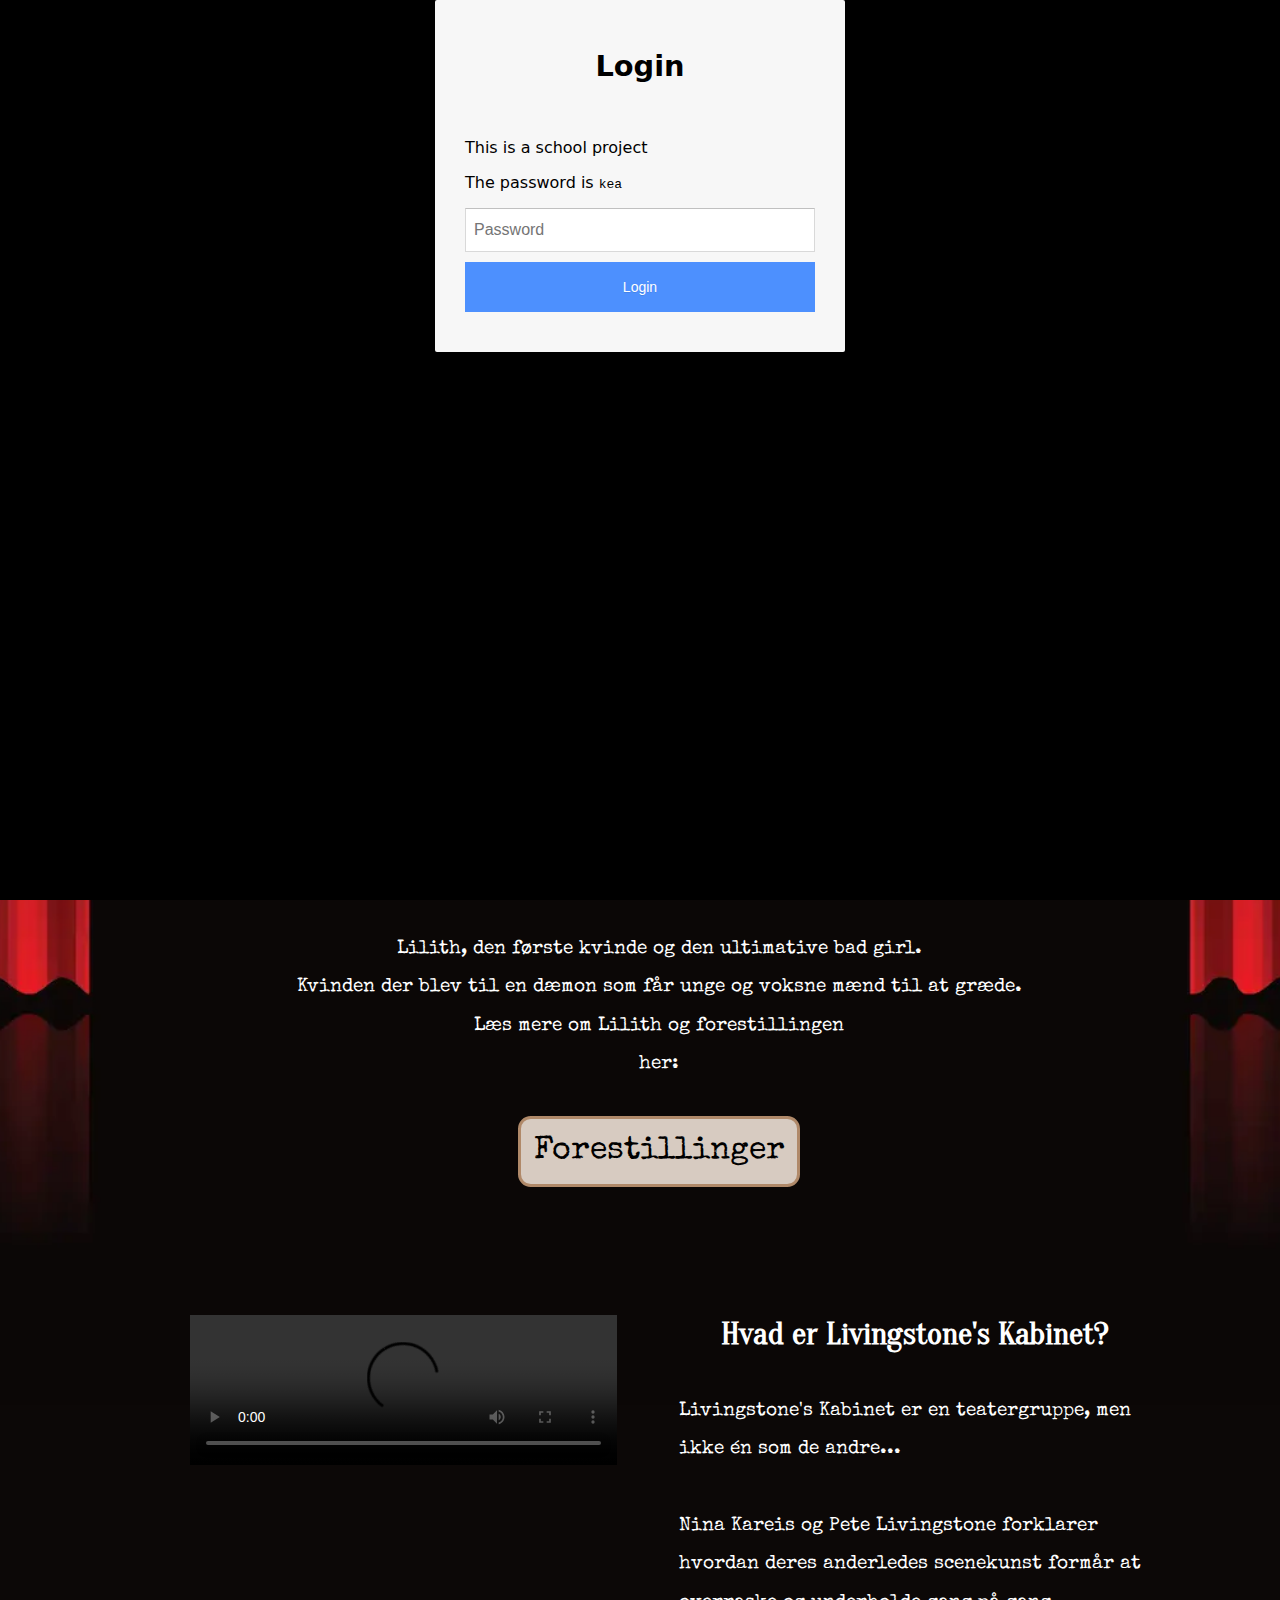
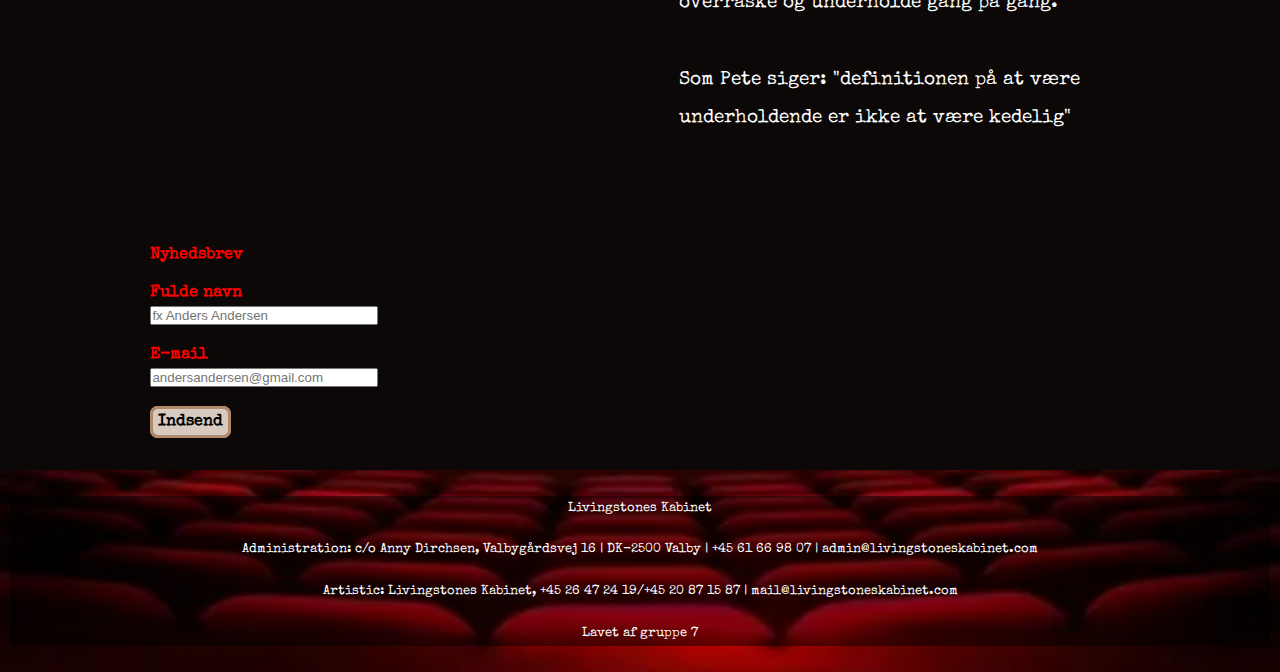
<file: index.html>
<!DOCTYPE html>
<html lang="da">
  <head>
    <link rel="stylesheet" href="generel.css" />
    <link rel="stylesheet" href="index.css" />
    <meta name="robots" content="noindex" />
    <meta charset="UTF-8" />
    <meta http-equiv="X-UA-Compatible" content="IE=edge" />
    <meta name="viewport" content="width=device-width, initial-scale=1.0" />

    <link rel="preconnect" href="https://fonts.googleapis.com" />
    <link rel="preconnect" href="https://fonts.gstatic.com" crossorigin />
    <link href="https://fonts.googleapis.com/css2?family=Special+Elite&family=Staatliches&display=swap" rel="stylesheet" />
    <link rel="preconnect" href="https://fonts.googleapis.com" />
    <link rel="preconnect" href="https://fonts.gstatic.com" crossorigin />
    <link href="https://fonts.googleapis.com/css2?family=Oranienbaum&display=swap" rel="stylesheet" />

    <title>Forside</title>
  </head>

  <body>
    <header>
      <div class="logo">
        <a class="logoimg" href="index.html"><img src="billeder/livingstones_logo.png" class="logoimg" alt="logo" /></a>
        <a class="uk" href="#"><img src="billeder/uk.webp" alt="uk" /></a>
        <a class="fb" href="#"><img src="billeder/fb.webp" alt="fb" /></a>
      </div>

      <nav>
        <ul>
          <li><a href="forestillinger.html">Forestillinger</a></li>
          <li><a href="kalender.html">Kalender</a></li>
          <li><a href="om_os.html">Om os</a></li>
          <li><a href="arkiv.html">Arkiv</a></li>
        </ul>
      </nav>
      <div class="line"></div>
    </header>
    <main>
      <h1>Aktuelt</h1>
      <div>
        <img class="lilithforside" src="billeder/lilith.webp" alt="lilith plakat" />
        <p class="teasertext">
          Lilith, den første kvinde og den ultimative bad girl. <br />
          Kvinden der blev til en dæmon som får unge og voksne mænd til at græde. <br />
          Læs mere om Lilith og forestillingen <br />
          her:
        </p>
        <a class="indexknap" href="forestillinger.html">Forestillinger</a>
      </div>
      <div class="gridforside">
        <div class="gridbillede">
          <video controls class="gridbillede" src="https://astamalmgren.dk/kea/05_indhold/02_redesign/Livingstone_full.mp4"></video>
        </div>
        <div class="gridtext">
          <h2>Hvad er Livingstone's Kabinet?</h2>
          <p>
            Livingstone's Kabinet er en teatergruppe, men ikke én som de andre... <br />
            <br />
            Nina Kareis og Pete Livingstone forklarer hvordan deres anderledes scenekunst formår at overraske og underholde gang på gang. <br />

            <br />
            Som Pete siger: "definitionen på at være underholdende er ikke at være kedelig"
          </p>
        </div>
      </div>
      <form class="formgrid">
        <!-- Formular-indhold -->
        <div class="formplace">
          <div class="form-felt">
            <label>Nyhedsbrev</label>
            <label
              >Fulde navn
              <input placeholder="fx Anders Andersen " name="fnavn" type="text" />
            </label>
          </div>

          <div class="form-felt">
            <label
              >E-mail
              <input placeholder="andersandersen@gmail.com" name="email" type="email" />
            </label>

            <a class="knap2" href="#">Indsend</a>
          </div>
        </div>
      </form>
    </main>
    <footer id="footer">
      <div class="kasse">
        <p>Livingstones Kabinet</p>
        <p>Administration: c/o Anny Dirchsen, Valbygårdsvej 16 | DK-2500 Valby | +45 61 66 98 07 | admin@livingstoneskabinet.com</p>
        <p>Artistic: Livingstones Kabinet, +45 26 47 24 19/+45 20 87 15 87 | mail@livingstoneskabinet.com</p>
        <p>Lavet af gruppe 7</p>
      </div>
    </footer>
    <script src="login.js"></script>
    <script src="menu.js"></script>
  </body>
</html>
</file>
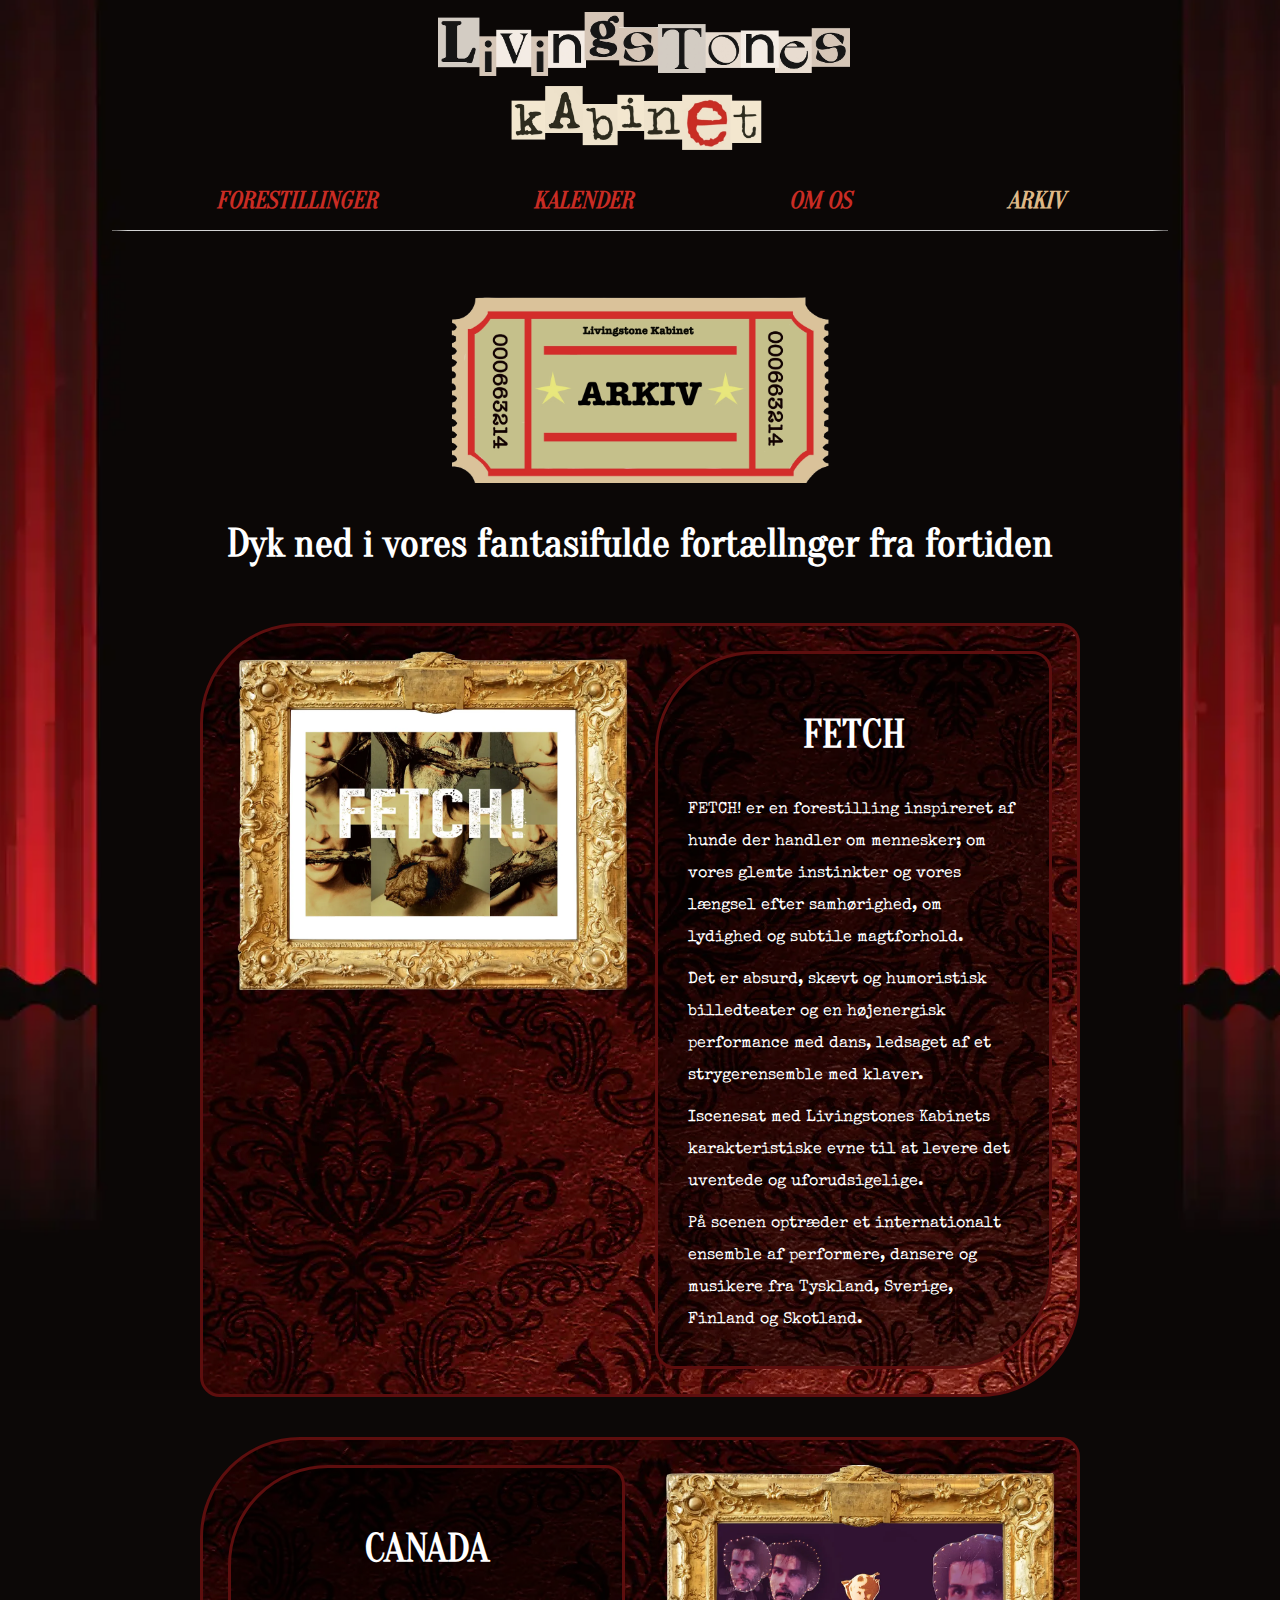
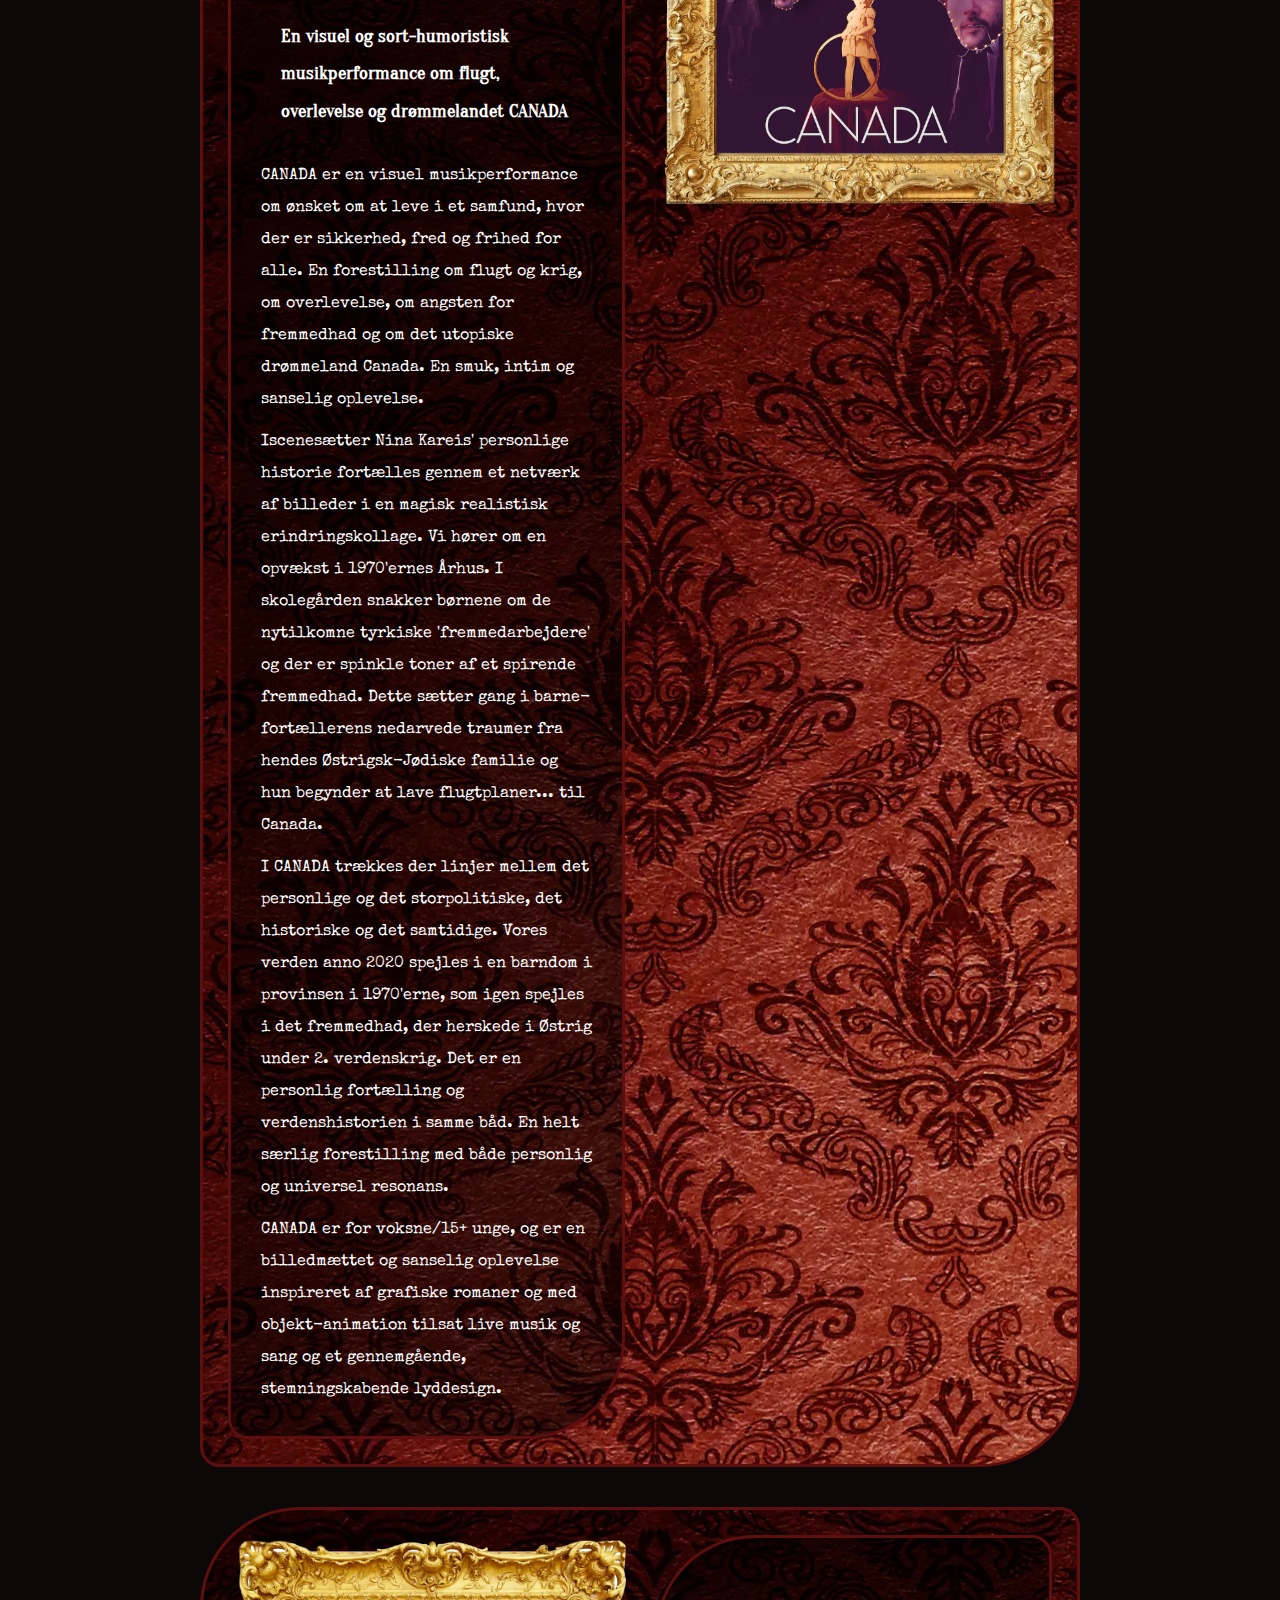
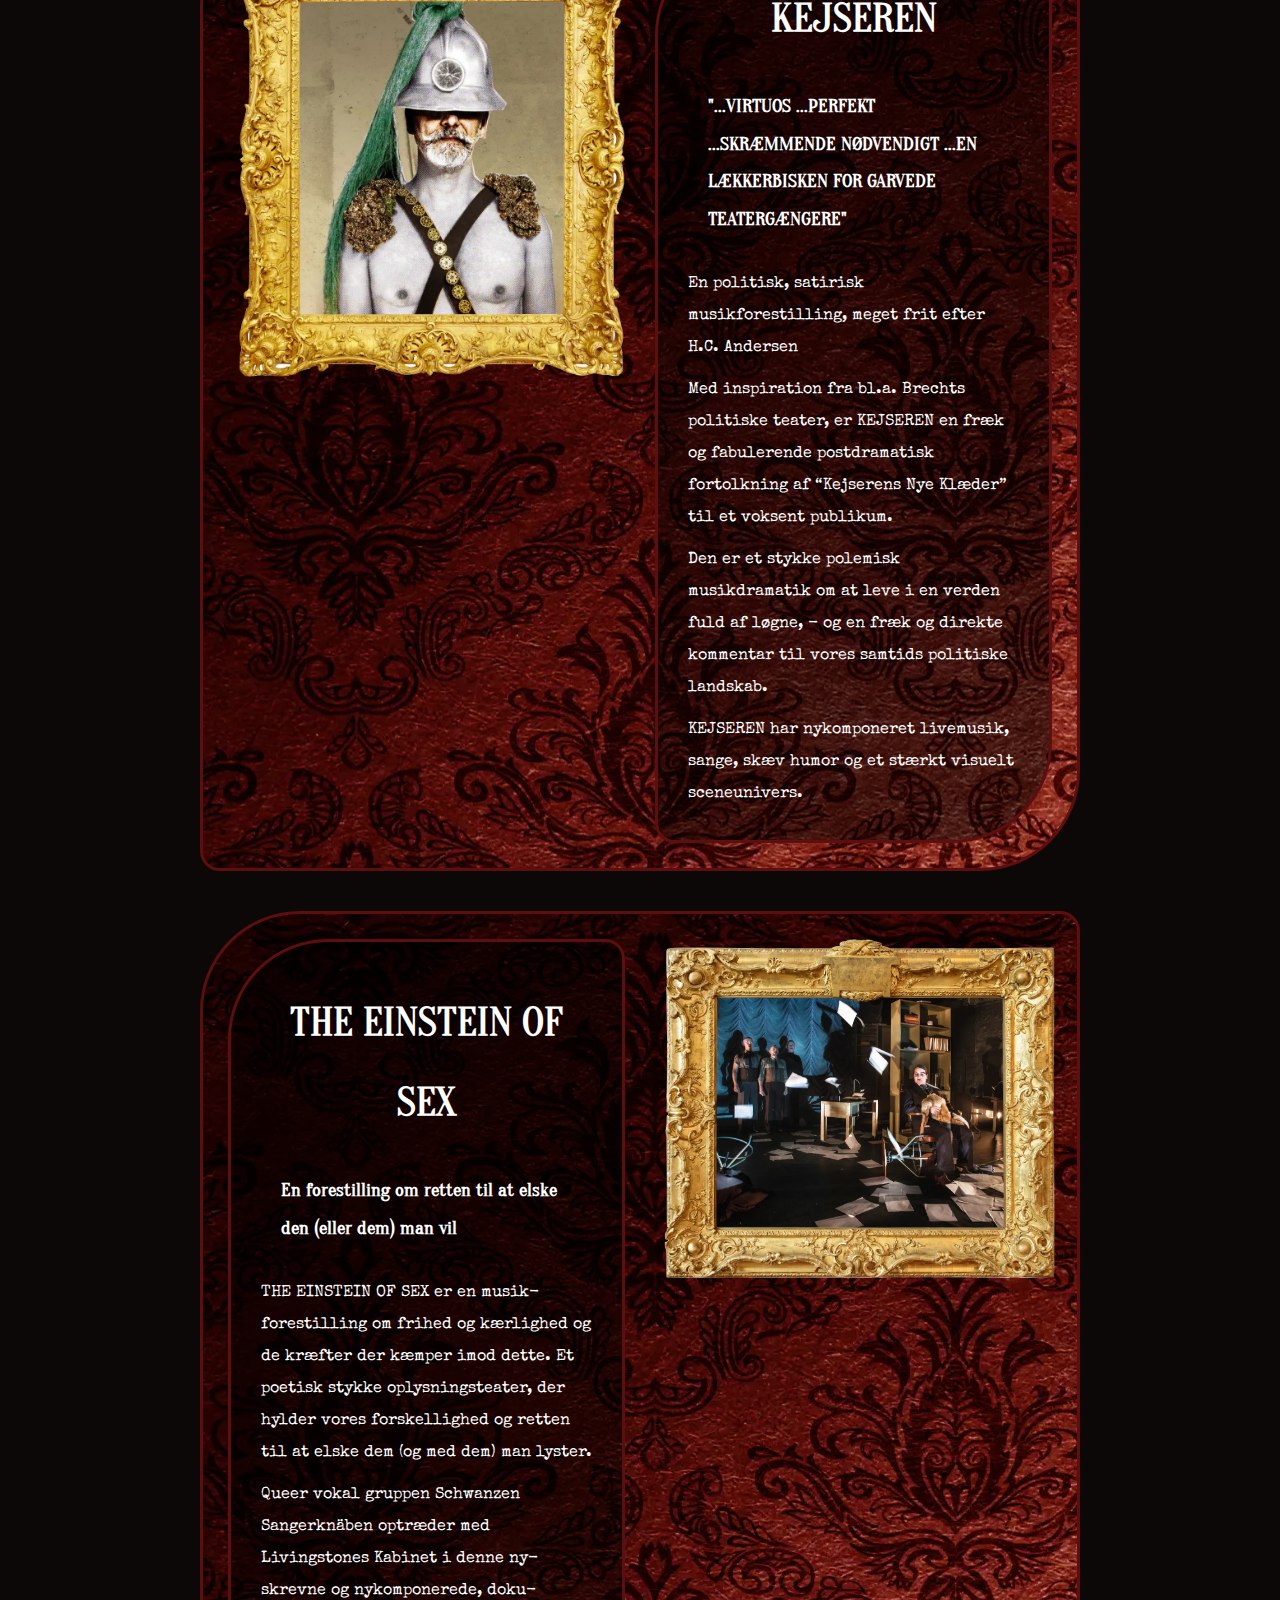
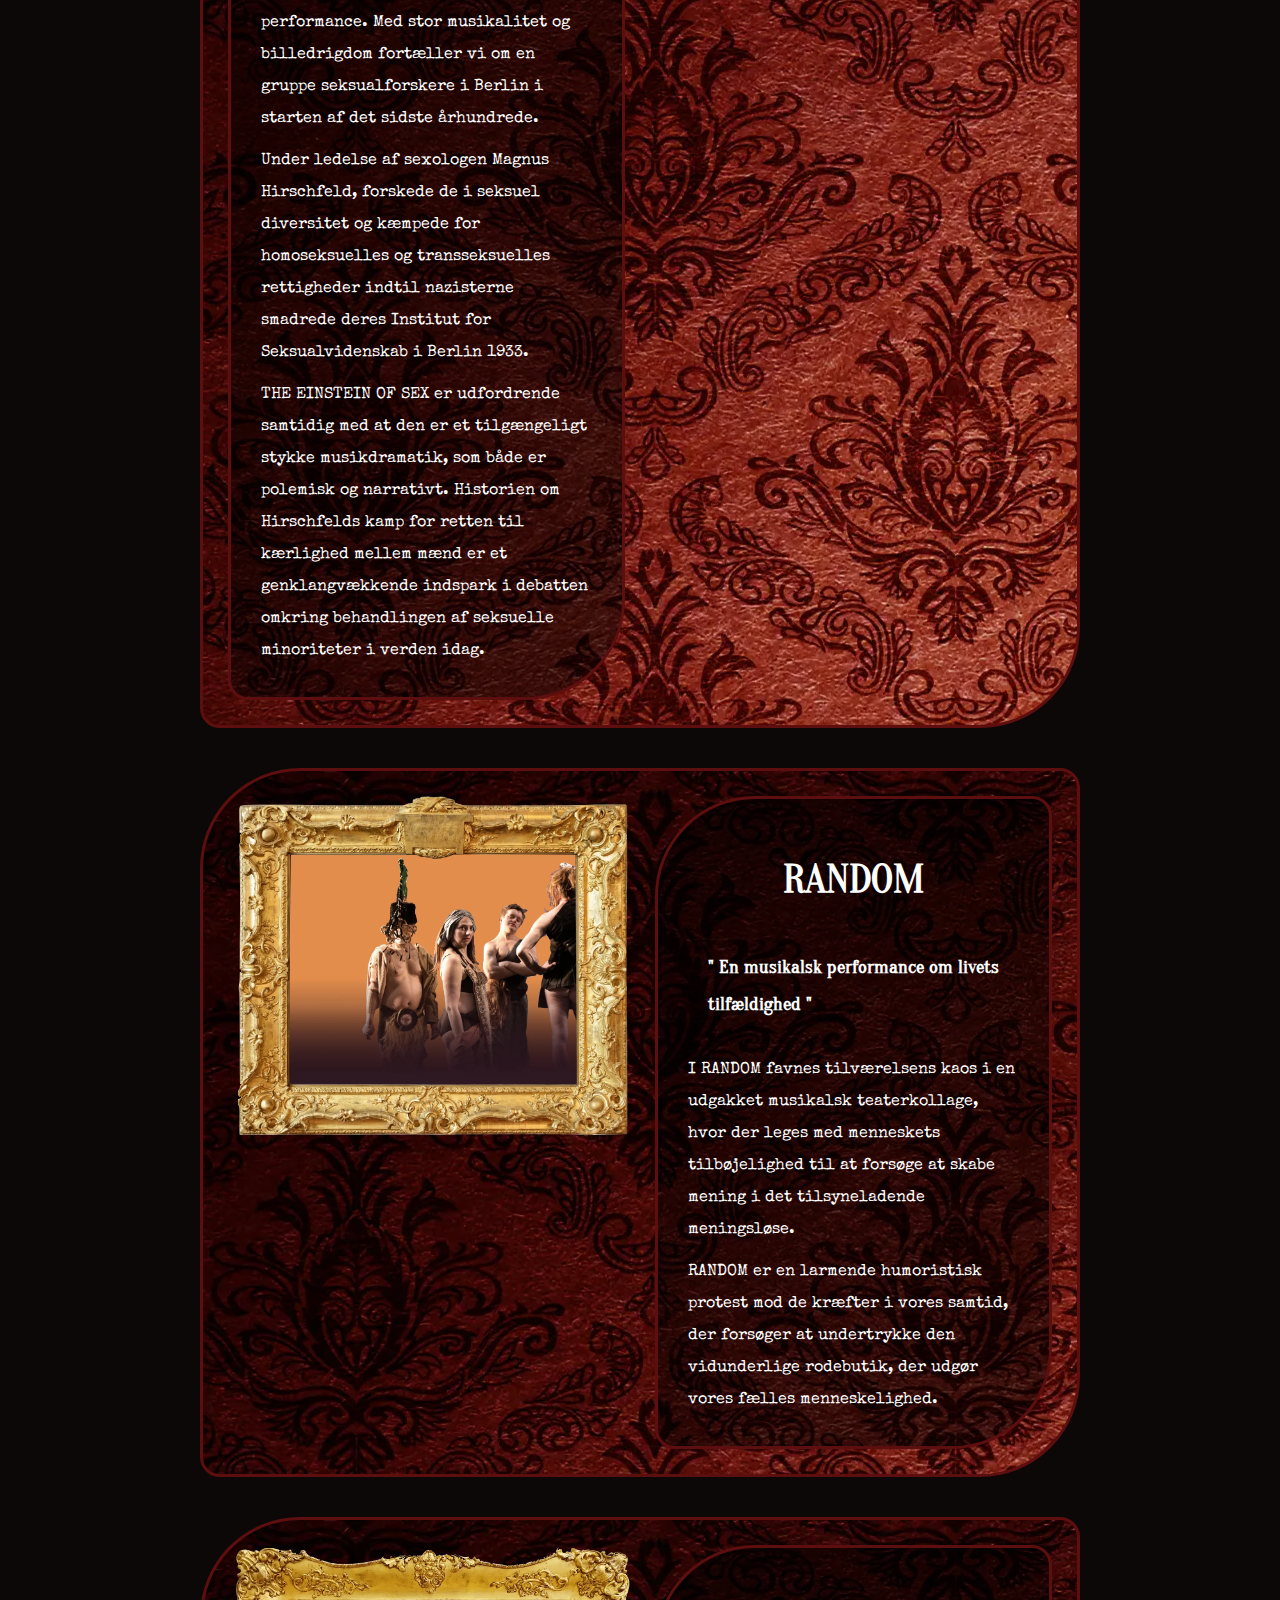
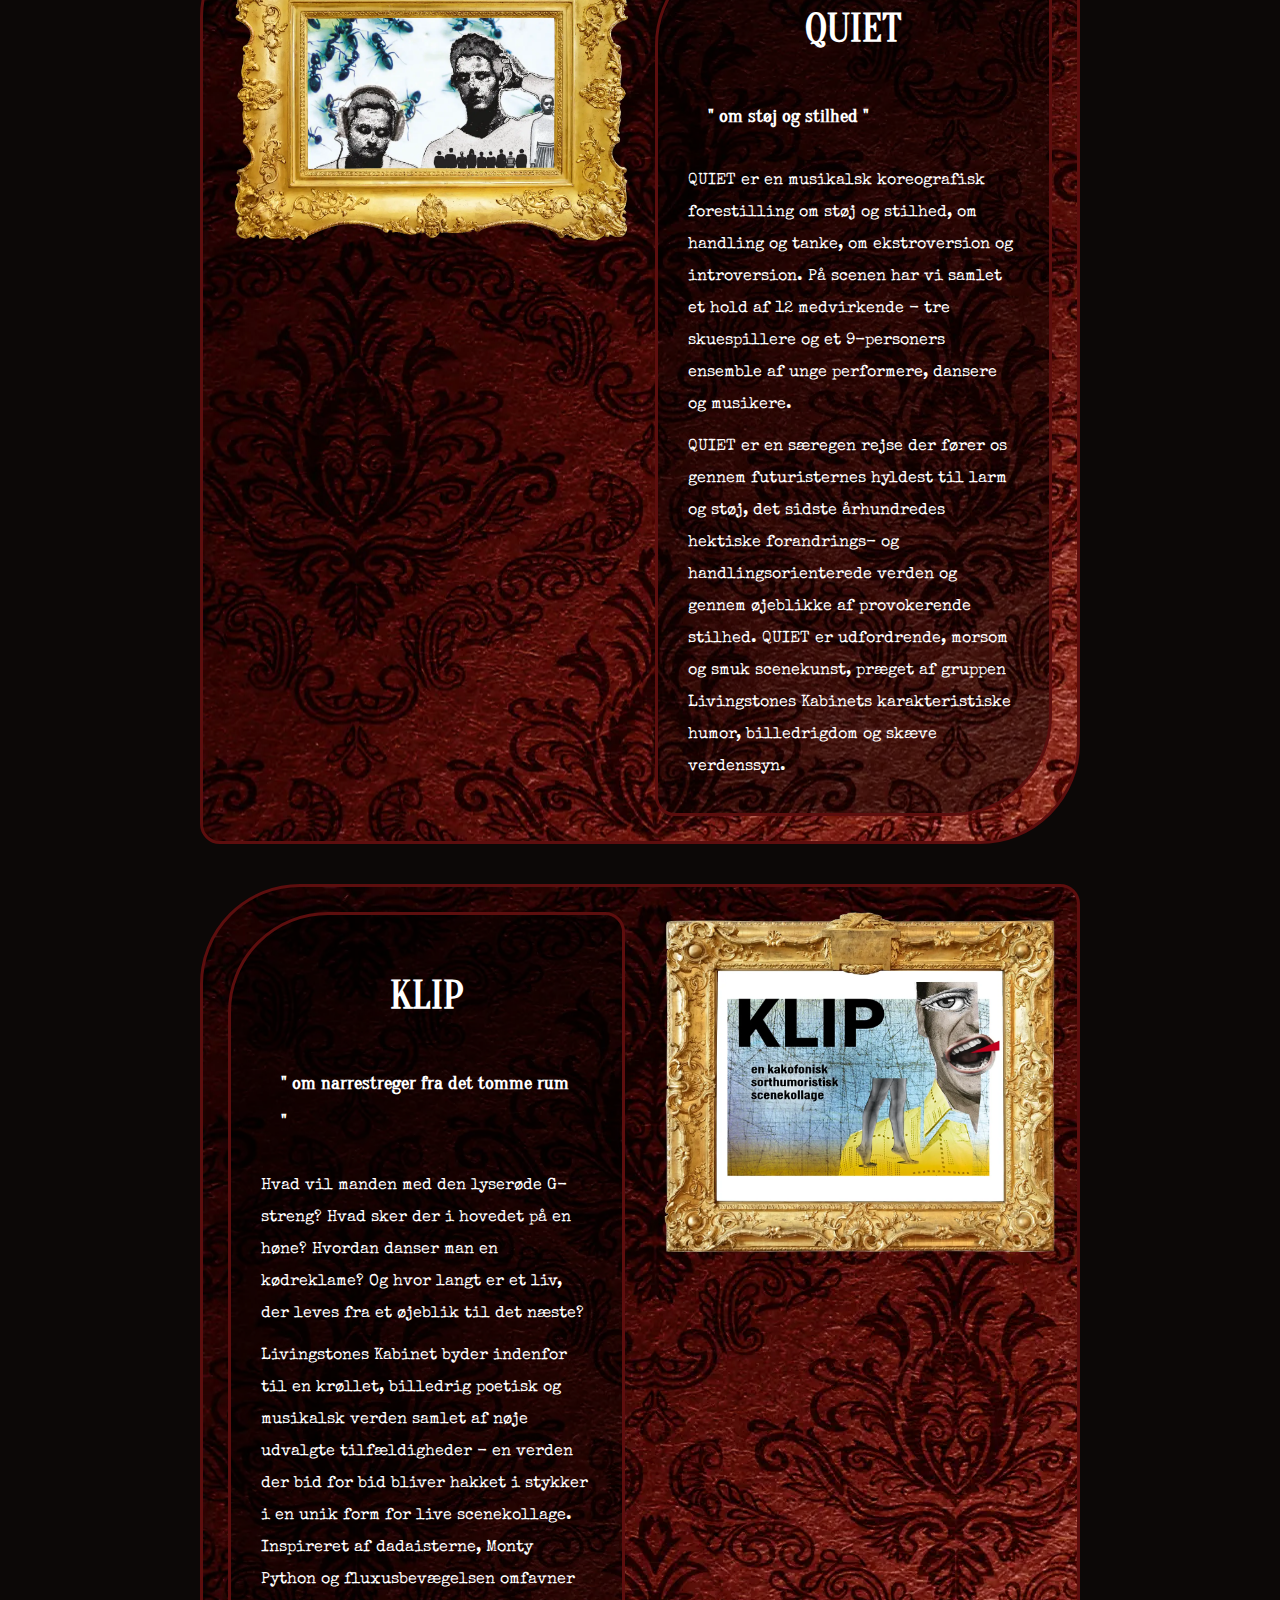
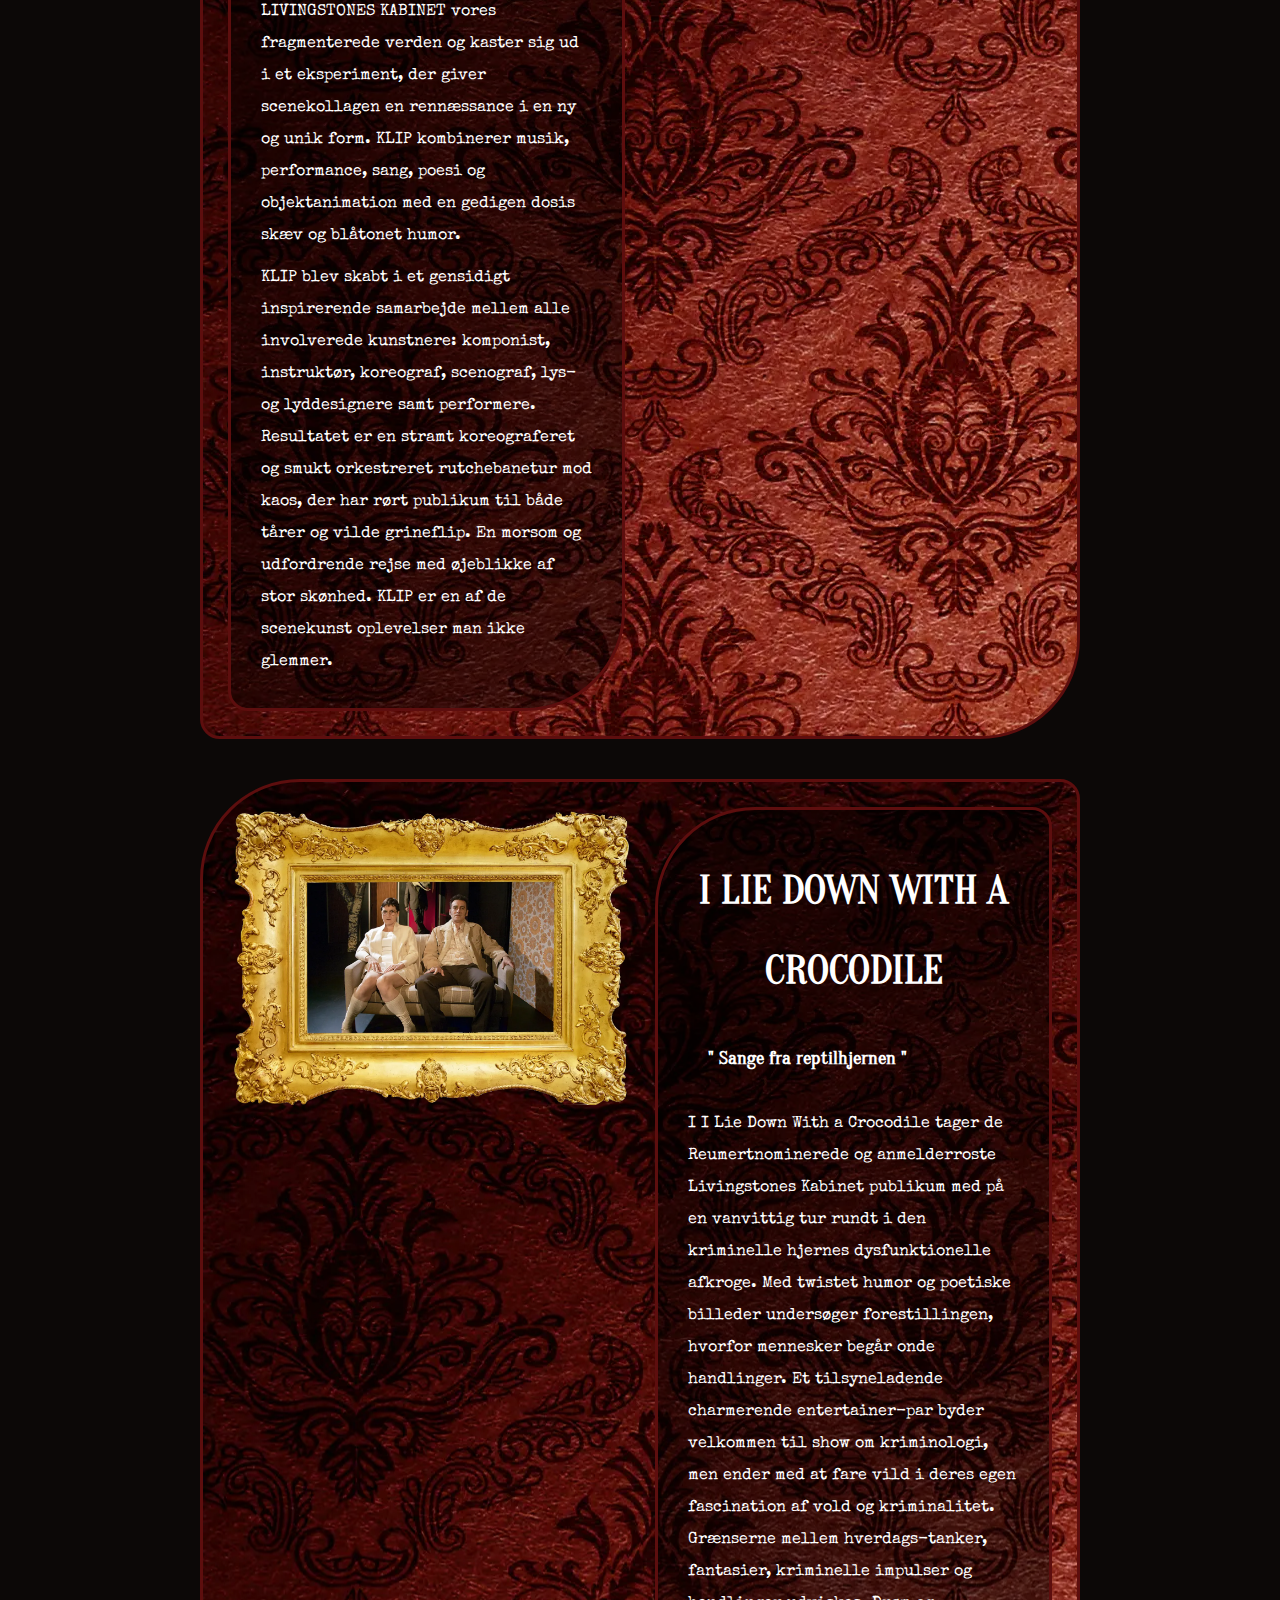
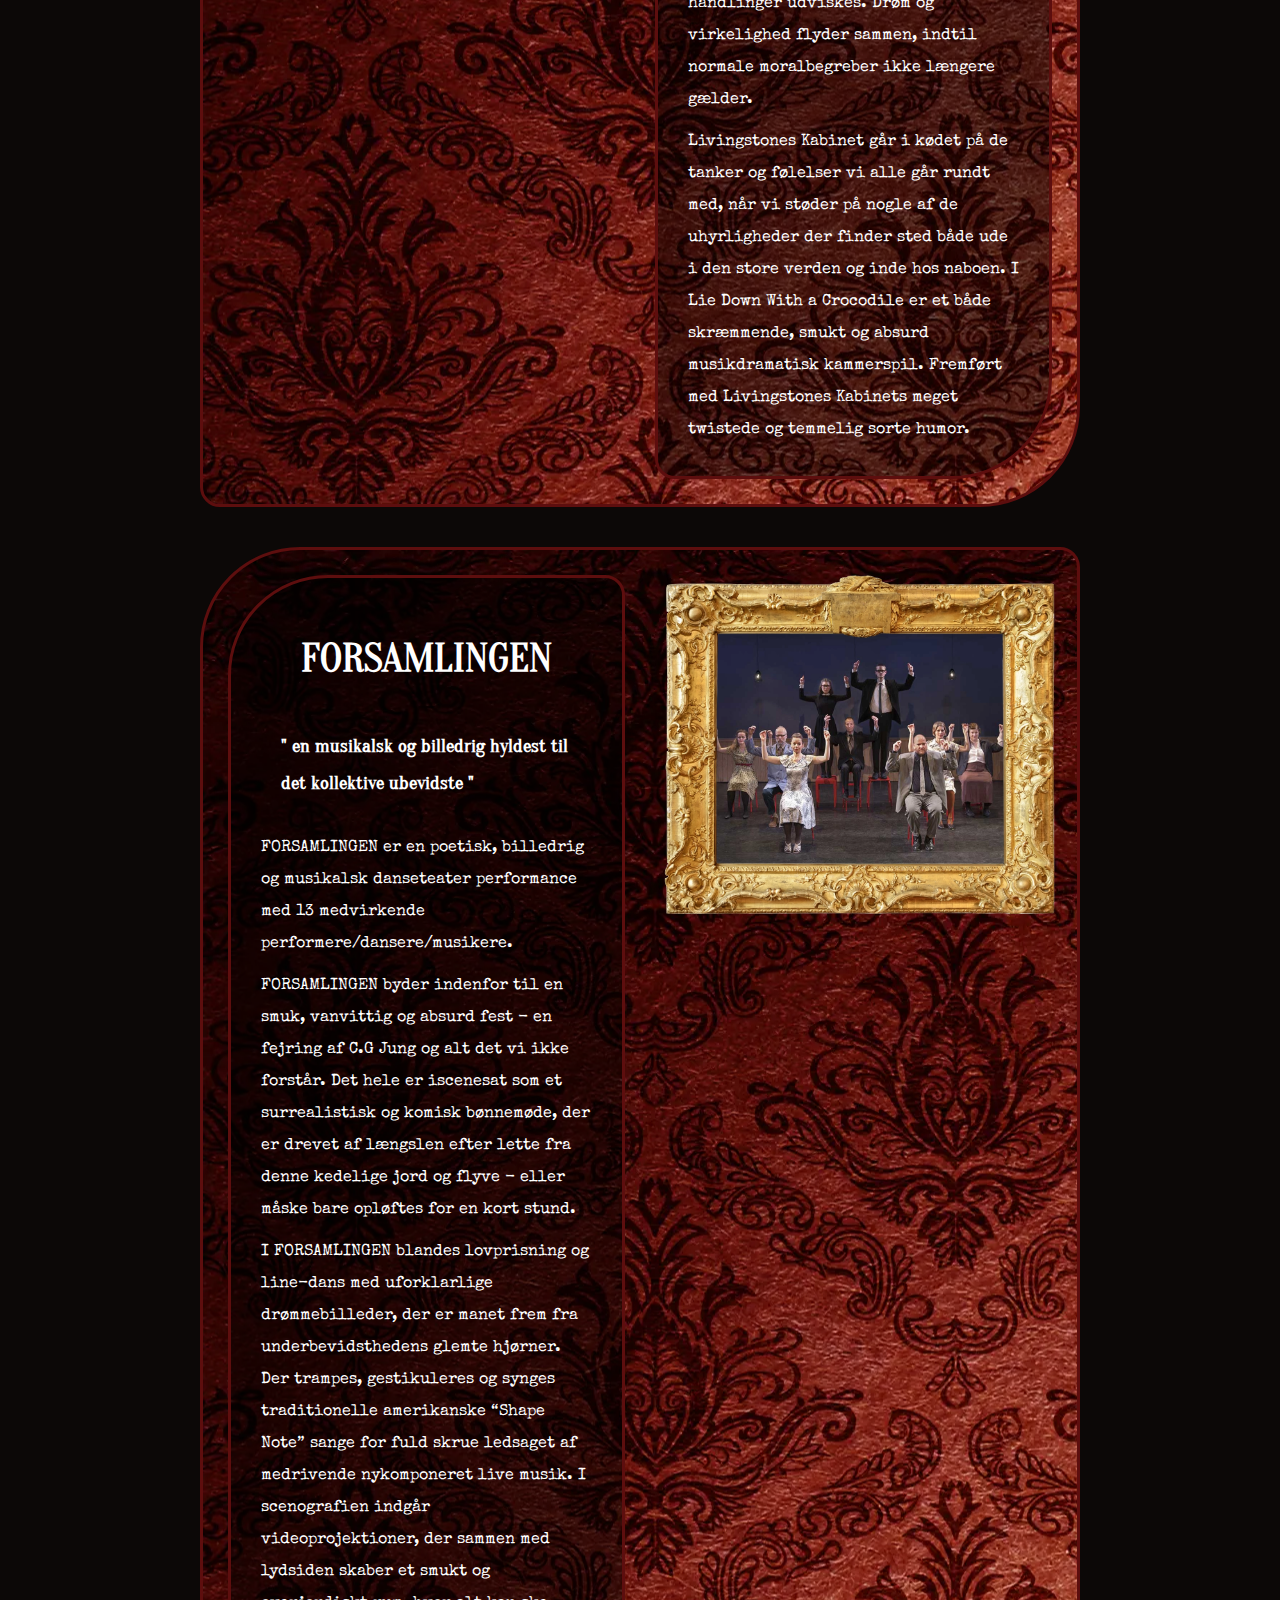
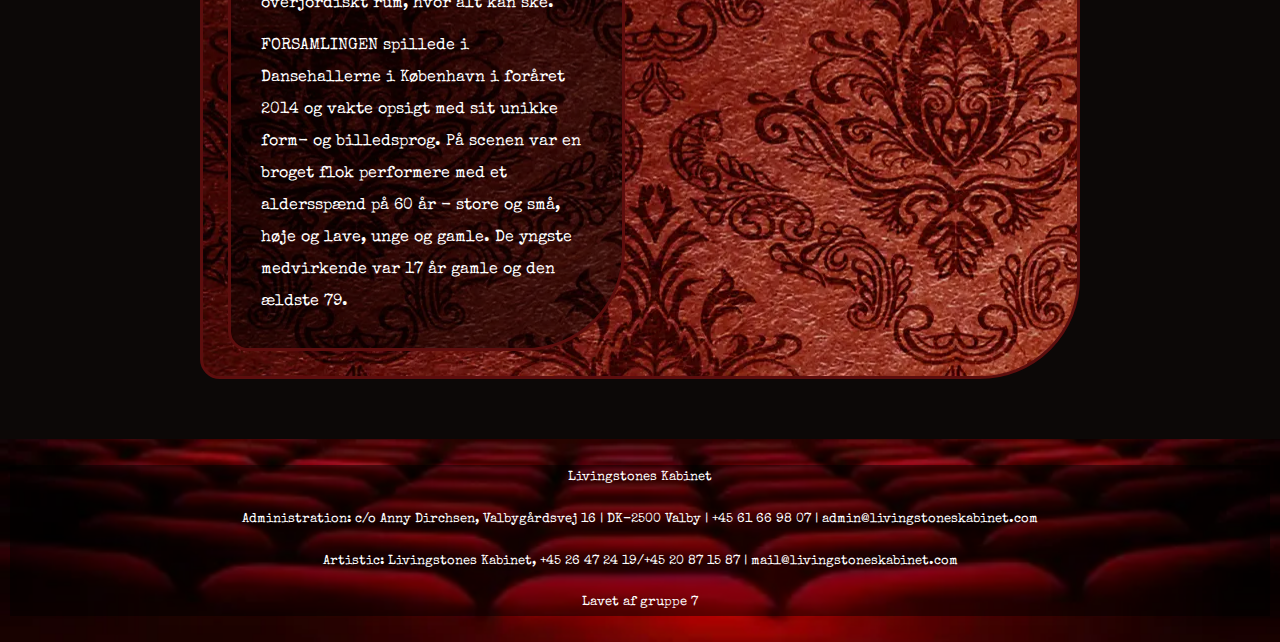
<file: arkiv.html>
<!DOCTYPE html>
<html lang="da">
  <head>
    <link rel="stylesheet" href="generel.css" />
    <link rel="stylesheet" href="arkiv.css" />
    <meta name="robots" content="noindex" />
    <meta charset="UTF-8" />
    <meta http-equiv="X-UA-Compatible" content="IE=edge" />
    <meta name="viewport" content="width=device-width, initial-scale=1.0" />

    <link rel="preconnect" href="https://fonts.googleapis.com" />
    <link rel="preconnect" href="https://fonts.gstatic.com" crossorigin />
    <link href="https://fonts.googleapis.com/css2?family=Special+Elite&family=Staatliches&display=swap" rel="stylesheet" />
    <link rel="preconnect" href="https://fonts.googleapis.com" />
    <link rel="preconnect" href="https://fonts.gstatic.com" crossorigin />
    <link href="https://fonts.googleapis.com/css2?family=Oranienbaum&display=swap" rel="stylesheet" />

    <title>Arkiv</title>
  </head>

  <body>
    <header>
      <div class="logo">
        <a class="logoimg" href="index.html"><img src="billeder/livingstones_logo.png" class="logoimg" alt="logo" /></a>
      </div>

      <nav>
        <ul>
          <li><a href="forestillinger.html">Forestillinger</a></li>
          <li><a href="kalender.html">Kalender</a></li>
          <li><a href="om_os.html">Om os</a></li>
          <li><a class="knapactive" href="arkiv.html">Arkiv</a></li>
        </ul>
      </nav>
      <div class="line"></div>
    </header>
    <main>
      <div id="billet"></div>

      <h2 id="demotext">Dyk ned i vores fantasifulde fortællnger fra fortiden</h2>
      <div class="grid_1-1">
        <div class="boks">
          <h2>FETCH</h2>
          <p>FETCH! er en forestilling inspireret af hunde der handler om mennesker; om vores glemte instinkter og vores længsel efter samhørighed, om lydighed og subtile magtforhold.</p>
          <p>Det er absurd, skævt og humoristisk billedteater og en højenergisk performance med dans, ledsaget af et strygerensemble med klaver.</p>

          <p>Iscenesat med Livingstones Kabinets karakteristiske evne til at levere det uventede og uforudsigelige.</p>

          <p>På scenen optræder et internationalt ensemble af performere, dansere og musikere fra Tyskland, Sverige, Finland og Skotland.</p>
        </div>
        <div class="order">
          <img src="billeder/fetch.webp" alt="fetchramme" />
        </div>
      </div>
      <div class="grid_1-1">
        <div class="boks">
          <h2>CANADA</h2>
          <h3>En visuel og sort-humoristisk musikperformance om flugt, overlevelse og drømmelandet CANADA</h3>
          <p>CANADA er en visuel musikperformance om ønsket om at leve i et samfund, hvor der er sikkerhed, fred og frihed for alle. En forestilling om flugt og krig, om overlevelse, om angsten for fremmedhad og om det utopiske drømmeland Canada. En smuk, intim og sanselig oplevelse.</p>
          <p>Iscenesætter Nina Kareis' personlige historie fortælles gennem et netværk af billeder i en magisk realistisk erindringskollage. Vi hører om en opvækst i 1970'ernes Århus. I skolegården snakker børnene om de nytilkomne tyrkiske 'fremmedarbejdere' og der er spinkle toner af et spirende fremmedhad. Dette sætter gang i barne-fortællerens nedarvede traumer fra hendes Østrigsk-Jødiske familie og hun begynder at lave flugtplaner... til Canada.</p>

          <p>I CANADA trækkes der linjer mellem det personlige og det storpolitiske, det historiske og det samtidige. Vores verden anno 2020 spejles i en barndom i provinsen i 1970'erne, som igen spejles i det fremmedhad, der herskede i Østrig under 2. verdenskrig. Det er en personlig fortælling og verdenshistorien i samme båd. En helt særlig forestilling med både personlig og universel resonans.</p>

          <p>CANADA er for voksne/15+ unge, og er en billedmættet og sanselig oplevelse inspireret af grafiske romaner og med objekt-animation tilsat live musik og sang og et gennemgående, stemningskabende lyddesign.</p>
        </div>
        <div>
          <img src="billeder/canadaramme.webp" alt="canadaramme" />
        </div>
      </div>
      <div class="grid_1-1">
        <div class="boks">
          <h2>KEJSEREN</h2>
          <h3>"...VIRTUOS ...PERFEKT ...SKRÆMMENDE NØDVENDIGT ...EN LÆKKERBISKEN FOR GARVEDE TEATERGÆNGERE"</h3>
          <p>En politisk, satirisk musikforestilling, meget frit efter H.C. Andersen</p>
          <p>Med inspiration fra bl.a. Brechts politiske teater, er KEJSEREN en fræk og fabulerende postdramatisk fortolkning af “Kejserens Nye Klæder” til et voksent publikum.</p>
          <p>Den er et stykke polemisk musikdramatik om at leve i en verden fuld af løgne, - og en fræk og direkte kommentar til vores samtids politiske landskab.</p>

          <p>KEJSEREN har nykomponeret livemusik, sange, skæv humor og et stærkt visuelt sceneunivers.</p>
        </div>
        <div class="order">
          <img src="billeder/kejserenramme.webp" alt="kejserramme" />
        </div>
      </div>
      <div class="grid_1-1">
        <div class="boks">
          <h2>THE EINSTEIN OF SEX</h2>
          <h3>En forestilling om retten til at elske den (eller dem) man vil</h3>
          <p>THE EINSTEIN OF SEX er en musik-forestilling om frihed og kærlighed og de kræfter der kæmper imod dette. Et poetisk stykke oplysningsteater, der hylder vores forskellighed og retten til at elske dem (og med dem) man lyster.</p>
          <p>Queer vokal gruppen Schwanzen Sangerknäben optræder med Livingstones Kabinet i denne ny-skrevne og nykomponerede, doku-performance. Med stor musikalitet og billedrigdom fortæller vi om en gruppe seksualforskere i Berlin i starten af det sidste århundrede.</p>

          <p>Under ledelse af sexologen Magnus Hirschfeld, forskede de i seksuel diversitet og kæmpede for homoseksuelles og transseksuelles rettigheder indtil nazisterne smadrede deres Institut for Seksualvidenskab i Berlin 1933.</p>

          <p>THE EINSTEIN OF SEX er udfordrende samtidig med at den er et tilgængeligt stykke musikdramatik, som både er polemisk og narrativt. Historien om Hirschfelds kamp for retten til kærlighed mellem mænd er et genklangvækkende indspark i debatten omkring behandlingen af seksuelle minoriteter i verden idag.</p>
        </div>
        <div>
          <img src="billeder/einsteinramme.webp" alt="einsteinramme" />
        </div>
      </div>
      <div class="grid_1-1">
        <div class="boks">
          <h2>RANDOM</h2>
          <h3>" En musikalsk performance om livets tilfældighed "</h3>
          <p>I RANDOM favnes tilværelsens kaos i en udgakket musikalsk teaterkollage, hvor der leges med menneskets tilbøjelighed til at forsøge at skabe mening i det tilsyneladende meningsløse.</p>
          <p>RANDOM er en larmende humoristisk protest mod de kræfter i vores samtid, der forsøger at undertrykke den vidunderlige rodebutik, der udgør vores fælles menneskelighed.</p>
        </div>
        <div class="order">
          <img src="billeder/randomramme.webp" alt="randomramme" />
        </div>
      </div>
      <div class="grid_1-1">
        <div class="boks">
          <h2>QUIET</h2>
          <h3>" om støj og stilhed "</h3>
          <p>QUIET er en musikalsk koreografisk forestilling om støj og stilhed, om handling og tanke, om ekstroversion og introversion. På scenen har vi samlet et hold af 12 medvirkende - tre skuespillere og et 9-personers ensemble af unge performere, dansere og musikere.</p>
          <p>QUIET er en særegen rejse der fører os gennem futuristernes hyldest til larm og støj, det sidste århundredes hektiske forandrings- og handlingsorienterede verden og gennem øjeblikke af provokerende stilhed. QUIET er udfordrende, morsom og smuk scenekunst, præget af gruppen Livingstones Kabinets karakteristiske humor, billedrigdom og skæve verdenssyn.</p>
        </div>
        <div class="order">
          <img src="billeder/quietramme.webp" alt="quietramme" />
        </div>
      </div>
      <div class="grid_1-1">
        <div class="boks">
          <h2>KLIP</h2>
          <h3>" om narrestreger fra det tomme rum "</h3>
          <p>Hvad vil manden med den lyserøde G-streng? Hvad sker der i hovedet på en høne? Hvordan danser man en kødreklame? Og hvor langt er et liv, der leves fra et øjeblik til det næste?</p>
          <p>Livingstones Kabinet byder indenfor til en krøllet, billedrig poetisk og musikalsk verden samlet af nøje udvalgte tilfældigheder - en verden der bid for bid bliver hakket i stykker i en unik form for live scenekollage. Inspireret af dadaisterne, Monty Python og fluxusbevægelsen omfavner LIVINGSTONES KABINET vores fragmenterede verden og kaster sig ud i et eksperiment, der giver scenekollagen en rennæssance i en ny og unik form. KLIP kombinerer musik, performance, sang, poesi og objektanimation med en gedigen dosis skæv og blåtonet humor.</p>
          <p>KLIP blev skabt i et gensidigt inspirerende samarbejde mellem alle involverede kunstnere: komponist, instruktør, koreograf, scenograf, lys- og lyddesignere samt performere. Resultatet er en stramt koreograferet og smukt orkestreret rutchebanetur mod kaos, der har rørt publikum til både tårer og vilde grineflip. En morsom og udfordrende rejse med øjeblikke af stor skønhed. KLIP er en af de scenekunst oplevelser man ikke glemmer.</p>
        </div>
        <div>
          <img src="billeder/klipramme.webp" alt="klipramme" />
        </div>
      </div>
      <div class="grid_1-1">
        <div class="boks">
          <h2>I LIE DOWN WITH A CROCODILE</h2>
          <h3>" Sange fra reptilhjernen "</h3>
          <p>I I Lie Down With a Crocodile tager de Reumertnominerede og anmelderroste Livingstones Kabinet publikum med på en vanvittig tur rundt i den kriminelle hjernes dysfunktionelle afkroge. Med twistet humor og poetiske billeder undersøger forestillingen, hvorfor mennesker begår onde handlinger. Et tilsyneladende charmerende entertainer-par byder velkommen til show om kriminologi, men ender med at fare vild i deres egen fascination af vold og kriminalitet. Grænserne mellem hverdags-tanker, fantasier, kriminelle impulser og handlinger udviskes. Drøm og virkelighed flyder sammen, indtil normale moralbegreber ikke længere gælder.</p>
          <p>Livingstones Kabinet går i kødet på de tanker og følelser vi alle går rundt med, når vi støder på nogle af de uhyrligheder der finder sted både ude i den store verden og inde hos naboen. I Lie Down With a Crocodile er et både skræmmende, smukt og absurd musikdramatisk kammerspil. Fremført med Livingstones Kabinets meget twistede og temmelig sorte humor.</p>
        </div>
        <div class="order">
          <img src="billeder/crocodille-1.webp" alt="krokodille" />
        </div>
      </div>
      <div class="grid_1-1">
        <div class="boks">
          <h2>FORSAMLINGEN</h2>
          <h3>" en musikalsk og billedrig hyldest til det kollektive ubevidste "</h3>
          <p>FORSAMLINGEN er en poetisk, billedrig og musikalsk danseteater performance med 13 medvirkende performere/dansere/musikere.</p>
          <p>FORSAMLINGEN byder indenfor til en smuk, vanvittig og absurd fest - en fejring af C.G Jung og alt det vi ikke forstår. Det hele er iscenesat som et surrealistisk og komisk bønnemøde, der er drevet af længslen efter lette fra denne kedelige jord og flyve - eller måske bare opløftes for en kort stund.</p>
          <p>I FORSAMLINGEN blandes lovprisning og line-dans med uforklarlige drømmebilleder, der er manet frem fra underbevidsthedens glemte hjørner. Der trampes, gestikuleres og synges traditionelle amerikanske “Shape Note” sange for fuld skrue ledsaget af medrivende nykomponeret live musik. I scenografien indgår videoprojektioner, der sammen med lydsiden skaber et smukt og overjordiskt rum, hvor alt kan ske.</p>
          <p>FORSAMLINGEN spillede i Dansehallerne i København i foråret 2014 og vakte opsigt med sit unikke form- og billedsprog. På scenen var en broget flok performere med et aldersspænd på 60 år - store og små, høje og lave, unge og gamle. De yngste medvirkende var 17 år gamle og den ældste 79.</p>
        </div>
        <div>
          <img src="billeder/forsamlingenramme.webp" alt="forsamlingenramme" />
        </div>
      </div>
    </main>
    <footer id="footer">
      <div class="kasse">
        <p>Livingstones Kabinet</p>
        <p>Administration: c/o Anny Dirchsen, Valbygårdsvej 16 | DK-2500 Valby | +45 61 66 98 07 | admin@livingstoneskabinet.com</p>
        <p>Artistic: Livingstones Kabinet, +45 26 47 24 19/+45 20 87 15 87 | mail@livingstoneskabinet.com</p>
        <p>Lavet af gruppe 7</p>
      </div>
    </footer>
    <script src="menu.js"></script>
  </body>
</html>
</file>
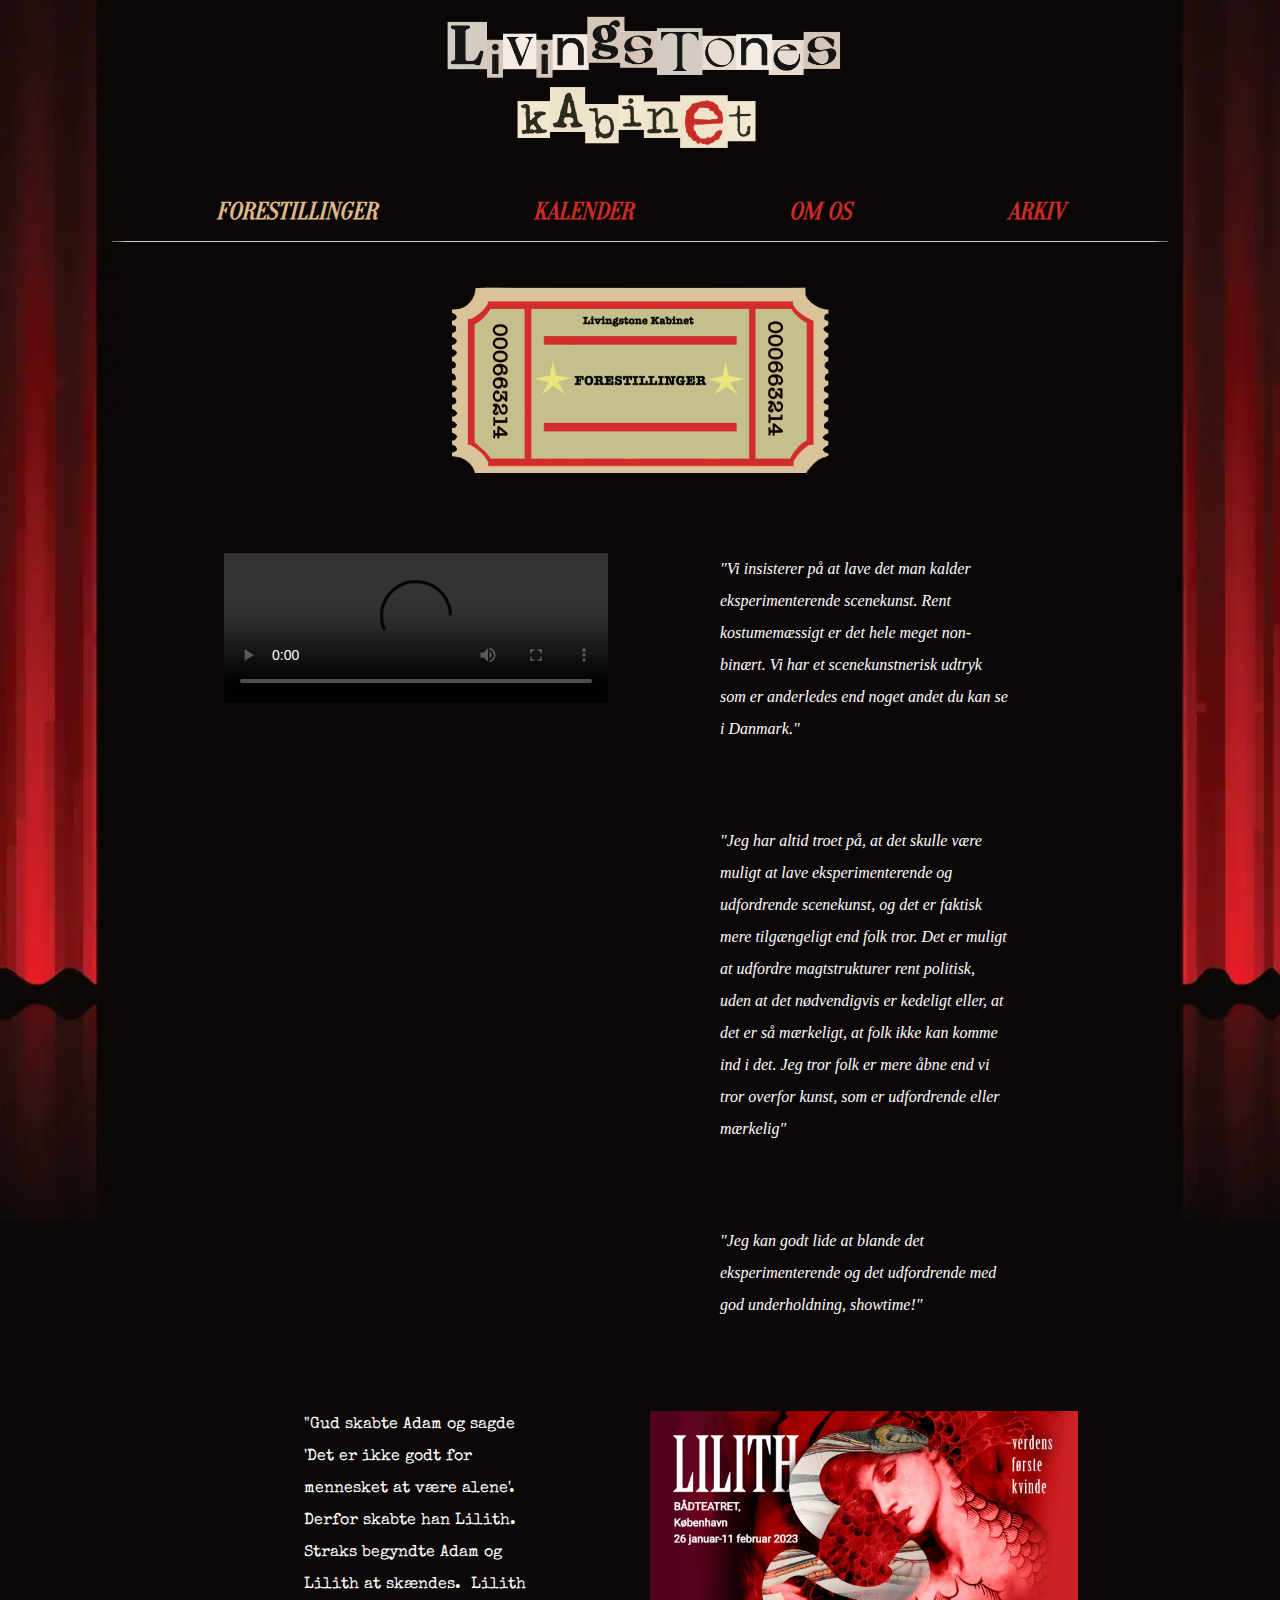
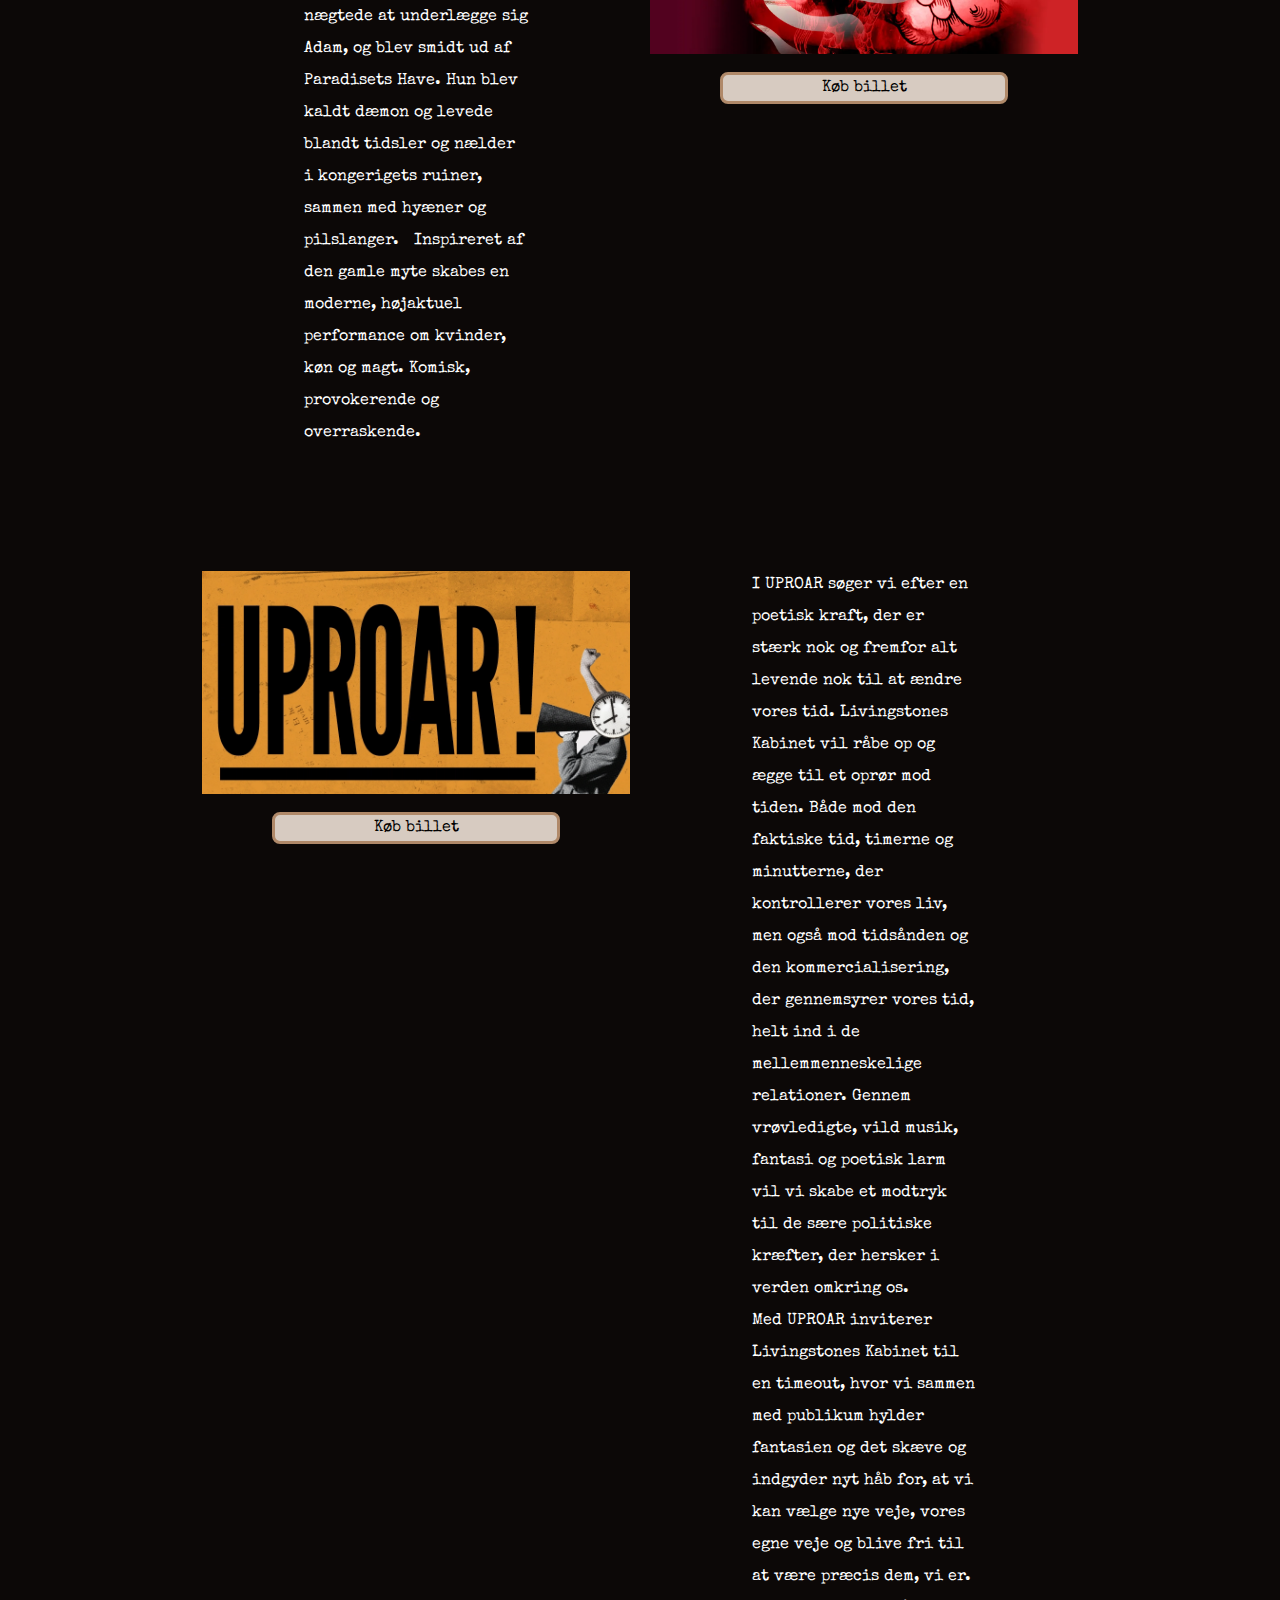
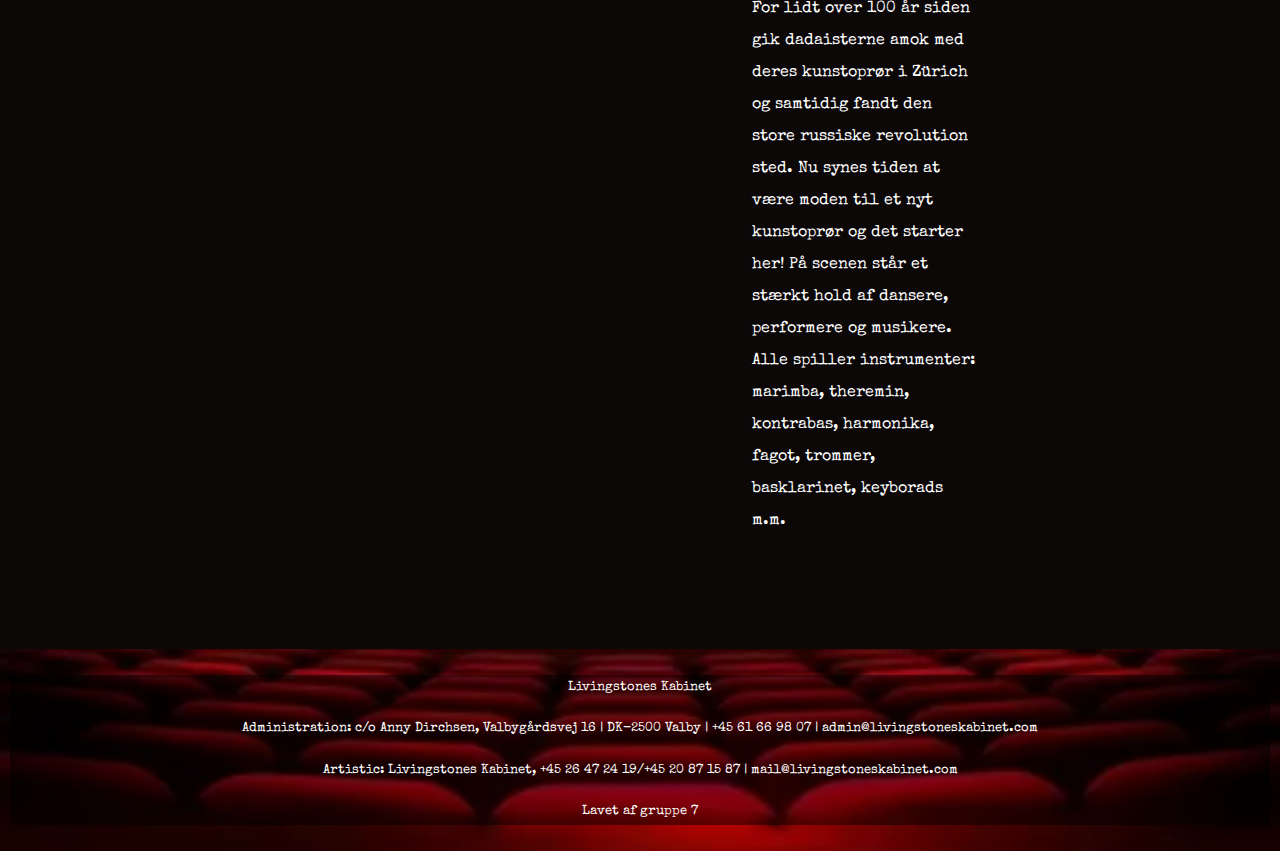
<file: forestillinger.html>
<!DOCTYPE html>
<html lang="da">
  <head>
    <link rel="stylesheet" href="generel.css" />
    <link rel="stylesheet" href="forestillinger.css" />
    <meta name="robots" content="noindex" />
    <meta charset="UTF-8" />
    <meta http-equiv="X-UA-Compatible" content="IE=edge" />
    <meta name="viewport" content="width=device-width, initial-scale=1.0" />

    <link rel="preconnect" href="https://fonts.googleapis.com" />
    <link rel="preconnect" href="https://fonts.gstatic.com" crossorigin />
    <link href="https://fonts.googleapis.com/css2?family=Special+Elite&family=Staatliches&display=swap" rel="stylesheet" />
    <link rel="preconnect" href="https://fonts.googleapis.com" />
    <link rel="preconnect" href="https://fonts.gstatic.com" crossorigin />
    <link href="https://fonts.googleapis.com/css2?family=Oranienbaum&display=swap" rel="stylesheet" />
    <link rel="preconnect" href="https://fonts.googleapis.com" />
    <link rel="preconnect" href="https://fonts.gstatic.com" crossorigin />
    <link href="https://fonts.googleapis.com/css2?family=Brygada+1918:ital@1&display=swap" rel="stylesheet" />

    <title>Forestillinger</title>
  </head>

  <body>
    <header>
      <div class="logo">
        <a class="logoimg" href="index.html"><img src="billeder/livingstones_logo.png" class="logoimg" alt="logo" /></a>
      </div>

      <nav>
        <ul>
          <li><a class="knapactive" href="forestillinger.html">Forestillinger</a></li>
          <li><a href="kalender.html">Kalender</a></li>
          <li><a href="om_os.html">Om os</a></li>
          <li><a href="arkiv.html">Arkiv</a></li>
        </ul>
      </nav>
      <div class="line"></div>
    </header>
    <main>
      <div id="billet"></div>
      <section class="grid">
        <div id="italic">
          <video controls src="https://astamalmgren.dk/kea/05_indhold/02_redesign_short/Livingstone_short.mp4?fbclid=IwAR2TRc4buezldEwtOkoAumoaCfbj6quMS6vDD7g5vJS2JW_sXb4D9V0YCCk"></video>
        </div>

        <div class="col">
          <p class="italic">"Vi insisterer på at lave det man kalder eksperimenterende scenekunst. Rent kostumemæssigt er det hele meget non-binært. Vi har et scenekunstnerisk udtryk som er anderledes end noget andet du kan se i Danmark."</p>
          <p class="italic">"Jeg har altid troet på, at det skulle være muligt at lave eksperimenterende og udfordrende scenekunst, og det er faktisk mere tilgængeligt end folk tror. Det er muligt at udfordre magtstrukturer rent politisk, uden at det nødvendigvis er kedeligt eller, at det er så mærkeligt, at folk ikke kan komme ind i det. Jeg tror folk er mere åbne end vi tror overfor kunst, som er udfordrende eller mærkelig"</p>
          <p class="italic">"Jeg kan godt lide at blande det eksperimenterende og det udfordrende med god underholdning, showtime!"</p>
        </div>

        <div class="col1">
          <img src="billeder/lilith.webp" alt="lilith" />
          <a class="billetknap" href="https://www.teaterbilletter.dk/forestillinger/lilith/">Køb billet</a>
        </div>
        <div class="col2">
          <p>"Gud skabte Adam og sagde 'Det er ikke godt for mennesket at være alene'. Derfor skabte han Lilith. Straks begyndte Adam og Lilith at skændes.  Lilith nægtede at underlægge sig Adam, og blev smidt ud af Paradisets Have. Hun blev kaldt dæmon og levede blandt tidsler og nælder i kongerigets ruiner, sammen med hyæner og pilslanger.   Inspireret af den gamle myte skabes en moderne, højaktuel performance om kvinder, køn og magt. Komisk, provokerende og overraskende.</p>
        </div>
        <div class="col3">
          <img src="billeder/uproar.webp" alt="uproar" />
          <a class="billetknap" href="">Køb billet</a>
        </div>
        <div class="col4">
          <p>
            I UPROAR søger vi efter en poetisk kraft, der er stærk nok og fremfor alt levende nok til at ændre vores tid. Livingstones Kabinet vil råbe op og ægge til et oprør mod tiden. Både mod den faktiske tid, timerne og minutterne, der kontrollerer vores liv, men også mod tidsånden og den kommercialisering, der gennemsyrer vores tid, helt ind i de mellemmenneskelige relationer. Gennem vrøvledigte, vild musik, fantasi og poetisk larm vil vi skabe et modtryk til de sære politiske kræfter, der hersker i verden omkring os. Med UPROAR inviterer Livingstones Kabinet til en timeout, hvor vi sammen med publikum hylder fantasien og det skæve og indgyder nyt håb for, at vi kan vælge nye veje, vores egne veje og blive fri til at være præcis dem, vi er. For lidt over 100 år siden gik
            dadaisterne amok med deres kunstoprør i Zürich og samtidig fandt den store russiske revolution sted. Nu synes tiden at være moden til et nyt kunstoprør og det starter her! På scenen står et stærkt hold af dansere, performere og musikere. Alle spiller instrumenter: marimba, theremin, kontrabas, harmonika, fagot, trommer, basklarinet, keyborads m.m.
          </p>
        </div>
      </section>
    </main>
    <footer id="footer">
      <div class="kasse">
        <p>Livingstones Kabinet</p>
        <p>Administration: c/o Anny Dirchsen, Valbygårdsvej 16 | DK-2500 Valby | +45 61 66 98 07 | admin@livingstoneskabinet.com</p>
        <p>Artistic: Livingstones Kabinet, +45 26 47 24 19/+45 20 87 15 87 | mail@livingstoneskabinet.com</p>
        <p>Lavet af gruppe 7</p>
      </div>
    </footer>
    <script src="menu.js"></script>
  </body>
</html>
</file>
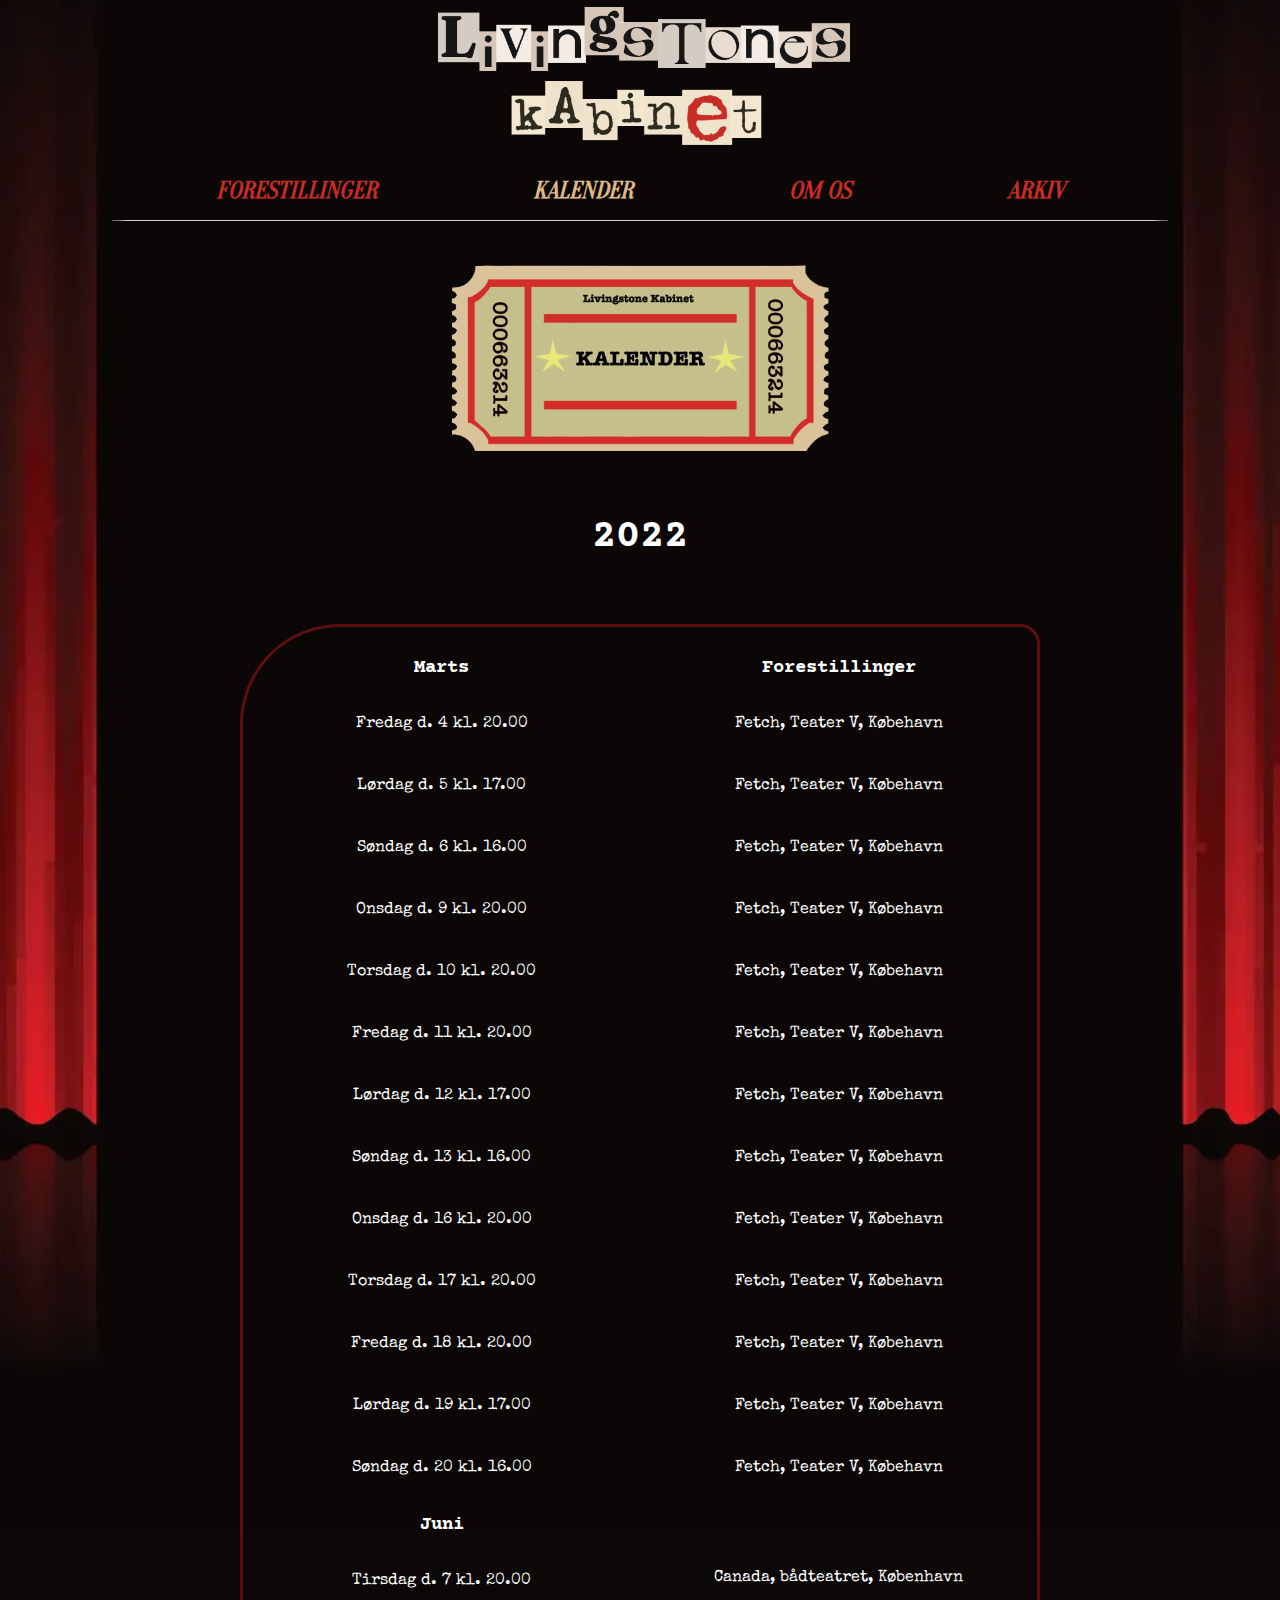
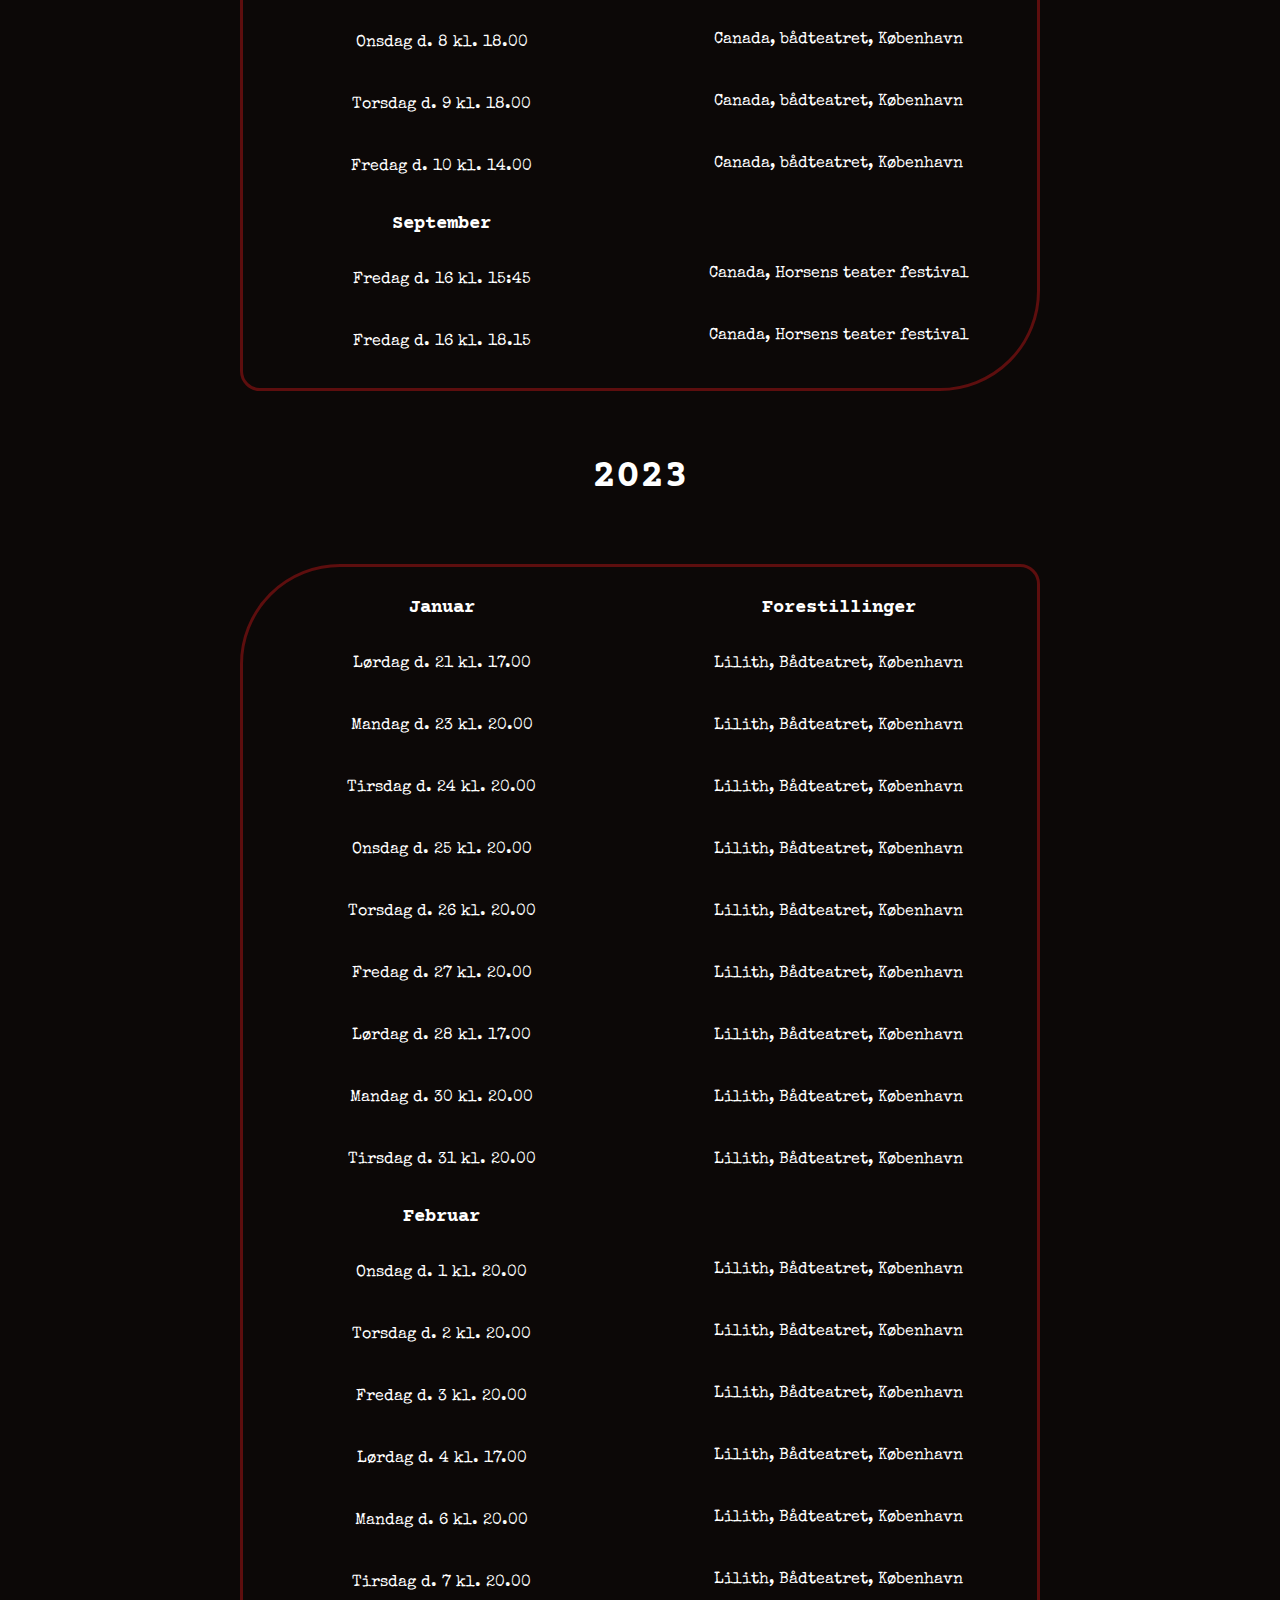
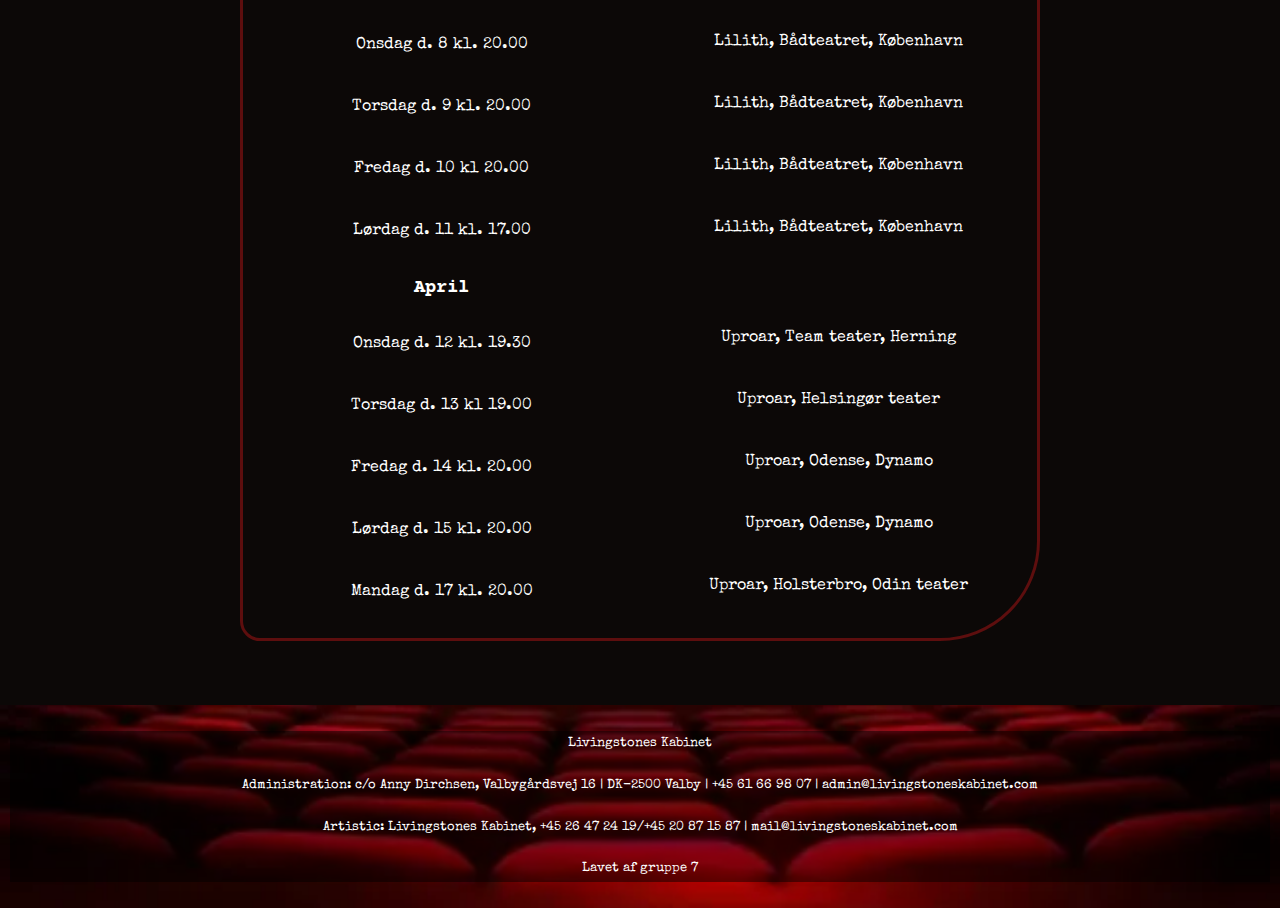
<file: kalender.html>
<!DOCTYPE html>
<html lang="da">
  <head>
    <link rel="stylesheet" href="generel.css" />
    <link rel="stylesheet" href="kalender.css" />
    <meta name="robots" content="noindex" />
    <meta charset="UTF-8" />
    <meta http-equiv="X-UA-Compatible" content="IE=edge" />
    <meta name="viewport" content="width=device-width, initial-scale=1.0" />

    <link rel="preconnect" href="https://fonts.googleapis.com" />
    <link rel="preconnect" href="https://fonts.gstatic.com" crossorigin />
    <link href="https://fonts.googleapis.com/css2?family=Special+Elite&family=Staatliches&display=swap" rel="stylesheet" />
    <link rel="preconnect" href="https://fonts.googleapis.com" />
    <link rel="preconnect" href="https://fonts.gstatic.com" crossorigin />
    <link href="https://fonts.googleapis.com/css2?family=Oranienbaum&display=swap" rel="stylesheet" />
    <link rel="preconnect" href="https://fonts.googleapis.com" />
    <link rel="preconnect" href="https://fonts.gstatic.com" crossorigin />
    <link href="https://fonts.googleapis.com/css2?family=Courier+Prime:wght@700&family=Oranienbaum&display=swap" rel="stylesheet" />
    <title>Kalender</title>
  </head>

  <body>
    <header>
      <div class="logo">
        <a class="logoimg" href="index.html"><img src="billeder/livingstones_logo.png" class="logoimg" alt="logo" /></a>
      </div>

      <nav>
        <ul>
          <li><a href="forestillinger.html">Forestillinger</a></li>
          <li><a class="knapactive" href="kalender.html">Kalender</a></li>
          <li><a href="om_os.html">Om os</a></li>
          <li><a href="arkiv.html">Arkiv</a></li>
        </ul>
      </nav>
      <div class="line"></div>
    </header>
    <main>
      <div id="billet"></div>
      <h2>2022</h2>
      <section class="grid">
        <div class="col">
          <h3>Marts</h3>
          <p>Fredag d. 4 kl. 20.00</p>
          <p>Lørdag d. 5 kl. 17.00</p>
          <p>Søndag d. 6 kl. 16.00</p>
          <p>Onsdag d. 9 kl. 20.00</p>
          <p>Torsdag d. 10 kl. 20.00</p>
          <p>Fredag d. 11 kl. 20.00</p>
          <p>Lørdag d. 12 kl. 17.00</p>
          <p>Søndag d. 13 kl. 16.00</p>
          <p>Onsdag d. 16 kl. 20.00</p>
          <p>Torsdag d. 17 kl. 20.00</p>
          <p>Fredag d. 18 kl. 20.00</p>
          <p>Lørdag d. 19 kl. 17.00</p>
          <p>Søndag d. 20 kl. 16.00</p>
          <h3>Juni</h3>
          <p>Tirsdag d. 7 kl. 20.00</p>
          <p>Onsdag d. 8 kl. 18.00</p>
          <p>Torsdag d. 9 kl. 18.00</p>
          <p>Fredag d. 10 kl. 14.00</p>
          <h3>September</h3>
          <p>Fredag d. 16 kl. 15:45</p>
          <p>Fredag d. 16 kl. 18.15</p>
        </div>
        <div class="col">
          <h3>Forestillinger</h3>
          <p>Fetch, Teater V, Købehavn</p>
          <p>Fetch, Teater V, Købehavn</p>
          <p>Fetch, Teater V, Købehavn</p>
          <p>Fetch, Teater V, Købehavn</p>
          <p>Fetch, Teater V, Købehavn</p>
          <p>Fetch, Teater V, Købehavn</p>
          <p>Fetch, Teater V, Købehavn</p>
          <p>Fetch, Teater V, Købehavn</p>
          <p>Fetch, Teater V, Købehavn</p>
          <p>Fetch, Teater V, Købehavn</p>
          <p>Fetch, Teater V, Købehavn</p>
          <p>Fetch, Teater V, Købehavn</p>
          <p>Fetch, Teater V, Købehavn</p>
          <br />
          <p>Canada, bådteatret, København</p>
          <p>Canada, bådteatret, København</p>
          <p>Canada, bådteatret, København</p>
          <p>Canada, bådteatret, København</p>
          <br />
          <p>Canada, Horsens teater festival</p>
          <p>Canada, Horsens teater festival</p>
        </div>
      </section>
      <h2>2023</h2>
      <section class="grid">
        <div class="col">
          <h3>Januar</h3>
          <p>Lørdag d. 21 kl. 17.00</p>
          <p>Mandag d. 23 kl. 20.00</p>
          <p>Tirsdag d. 24 kl. 20.00</p>
          <p>Onsdag d. 25 kl. 20.00</p>
          <p>Torsdag d. 26 kl. 20.00</p>
          <p>Fredag d. 27 kl. 20.00</p>
          <p>Lørdag d. 28 kl. 17.00</p>
          <p>Mandag d. 30 kl. 20.00</p>
          <p>Tirsdag d. 31 kl. 20.00</p>
          <h3>Februar</h3>
          <p>Onsdag d. 1 kl. 20.00</p>
          <p>Torsdag d. 2 kl. 20.00</p>
          <p>Fredag d. 3 kl. 20.00</p>
          <p>Lørdag d. 4 kl. 17.00</p>
          <p>Mandag d. 6 kl. 20.00</p>
          <p>Tirsdag d. 7 kl. 20.00</p>
          <p>Onsdag d. 8 kl. 20.00</p>
          <p>Torsdag d. 9 kl. 20.00</p>
          <p>Fredag d. 10 kl 20.00</p>
          <p>Lørdag d. 11 kl. 17.00</p>
          <h3>April</h3>
          <p>Onsdag d. 12 kl. 19.30</p>
          <p>Torsdag d. 13 kl 19.00</p>
          <p>Fredag d. 14 kl. 20.00</p>
          <p>Lørdag d. 15 kl. 20.00</p>
          <p>Mandag d. 17 kl. 20.00</p>
        </div>
        <div class="col">
          <h3>Forestillinger</h3>
          <p>Lilith, Bådteatret, København</p>
          <p>Lilith, Bådteatret, København</p>
          <p>Lilith, Bådteatret, København</p>
          <p>Lilith, Bådteatret, København</p>
          <p>Lilith, Bådteatret, København</p>
          <p>Lilith, Bådteatret, København</p>
          <p>Lilith, Bådteatret, København</p>
          <p>Lilith, Bådteatret, København</p>
          <p>Lilith, Bådteatret, København</p>
          <br />
          <p>Lilith, Bådteatret, København</p>
          <p>Lilith, Bådteatret, København</p>
          <p>Lilith, Bådteatret, København</p>
          <p>Lilith, Bådteatret, København</p>
          <p>Lilith, Bådteatret, København</p>
          <p>Lilith, Bådteatret, København</p>
          <p>Lilith, Bådteatret, København</p>
          <p>Lilith, Bådteatret, København</p>
          <p>Lilith, Bådteatret, København</p>
          <p>Lilith, Bådteatret, København</p>
          <br />
          <p>Uproar, Team teater, Herning</p>
          <p>Uproar, Helsingør teater</p>
          <p>Uproar, Odense, Dynamo</p>
          <p>Uproar, Odense, Dynamo</p>
          <p>Uproar, Holsterbro, Odin teater</p>
        </div>
      </section>
    </main>
    <footer id="footer">
      <div class="kasse">
        <p>Livingstones Kabinet</p>
        <p>Administration: c/o Anny Dirchsen, Valbygårdsvej 16 | DK-2500 Valby | +45 61 66 98 07 | admin@livingstoneskabinet.com</p>
        <p>Artistic: Livingstones Kabinet, +45 26 47 24 19/+45 20 87 15 87 | mail@livingstoneskabinet.com</p>
        <p>Lavet af gruppe 7</p>
      </div>
    </footer>
    <script src="menu.js"></script>
  </body>
</html>
</file>
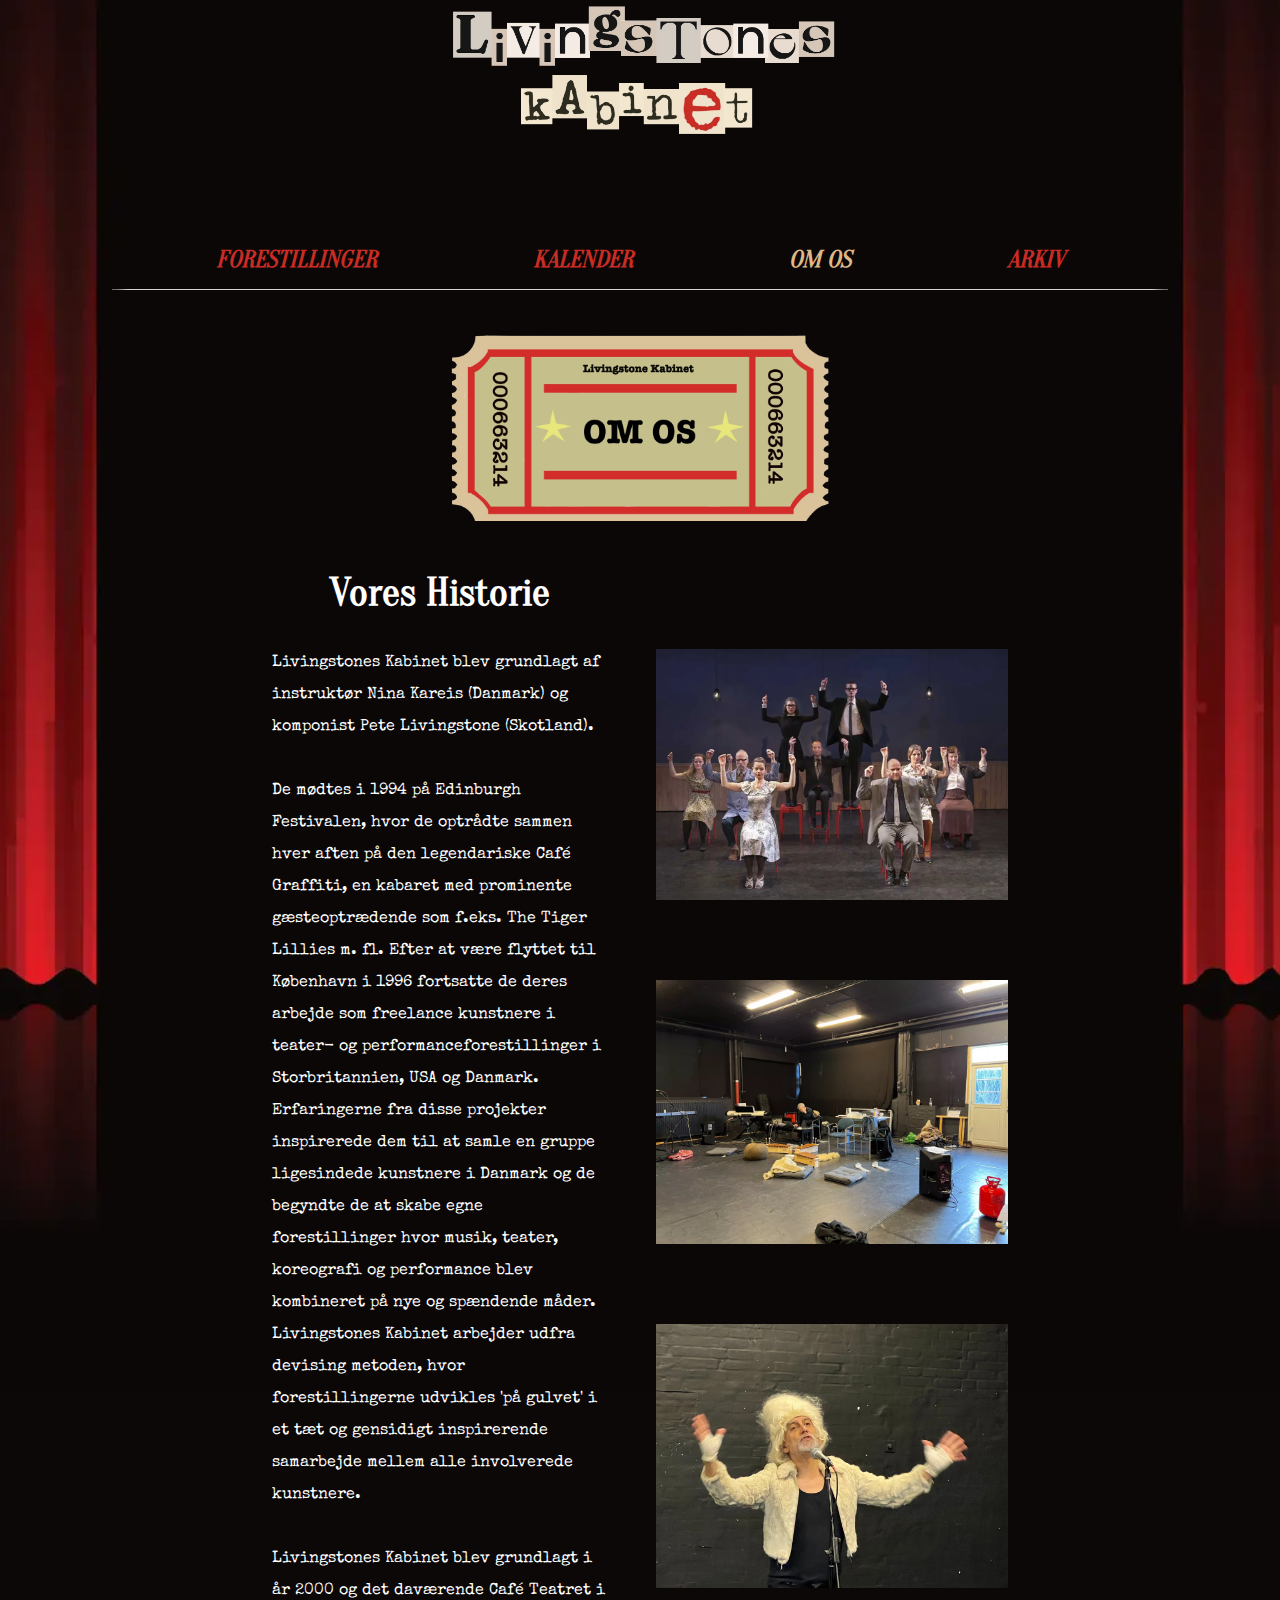
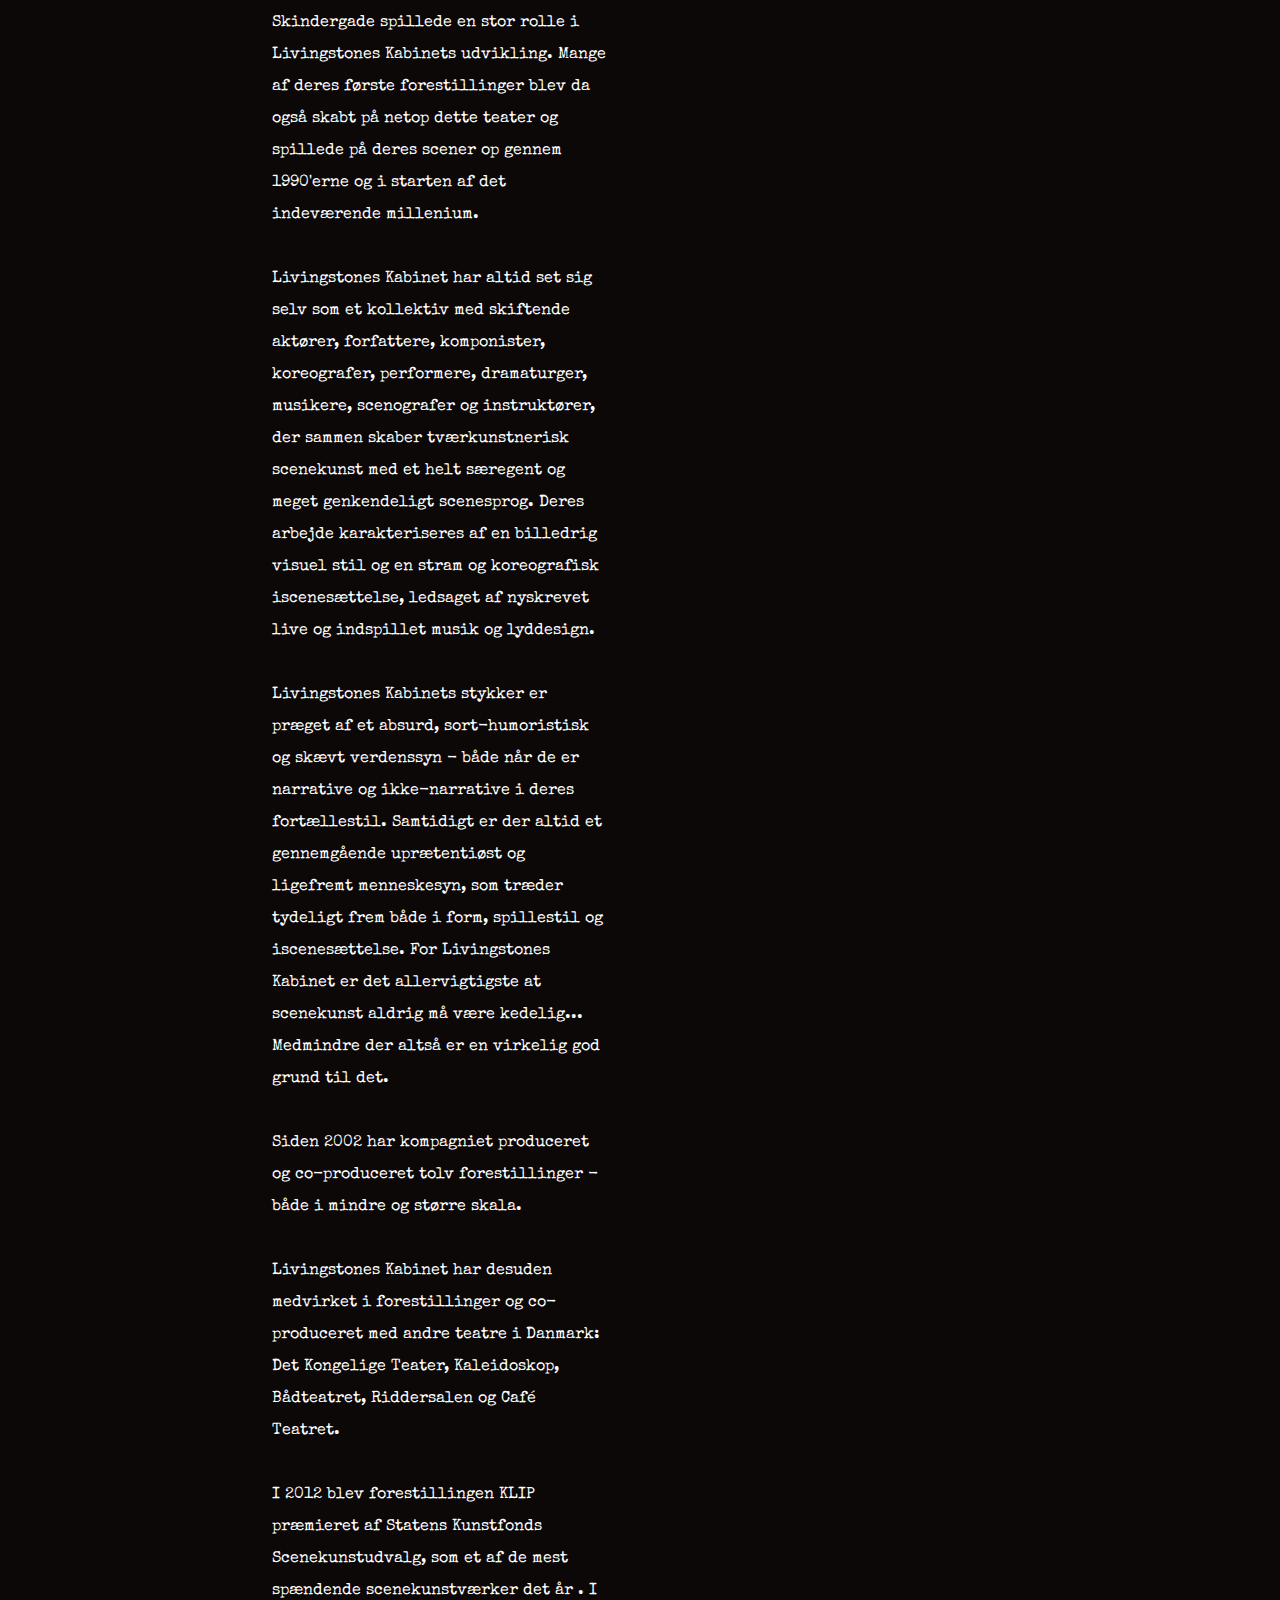
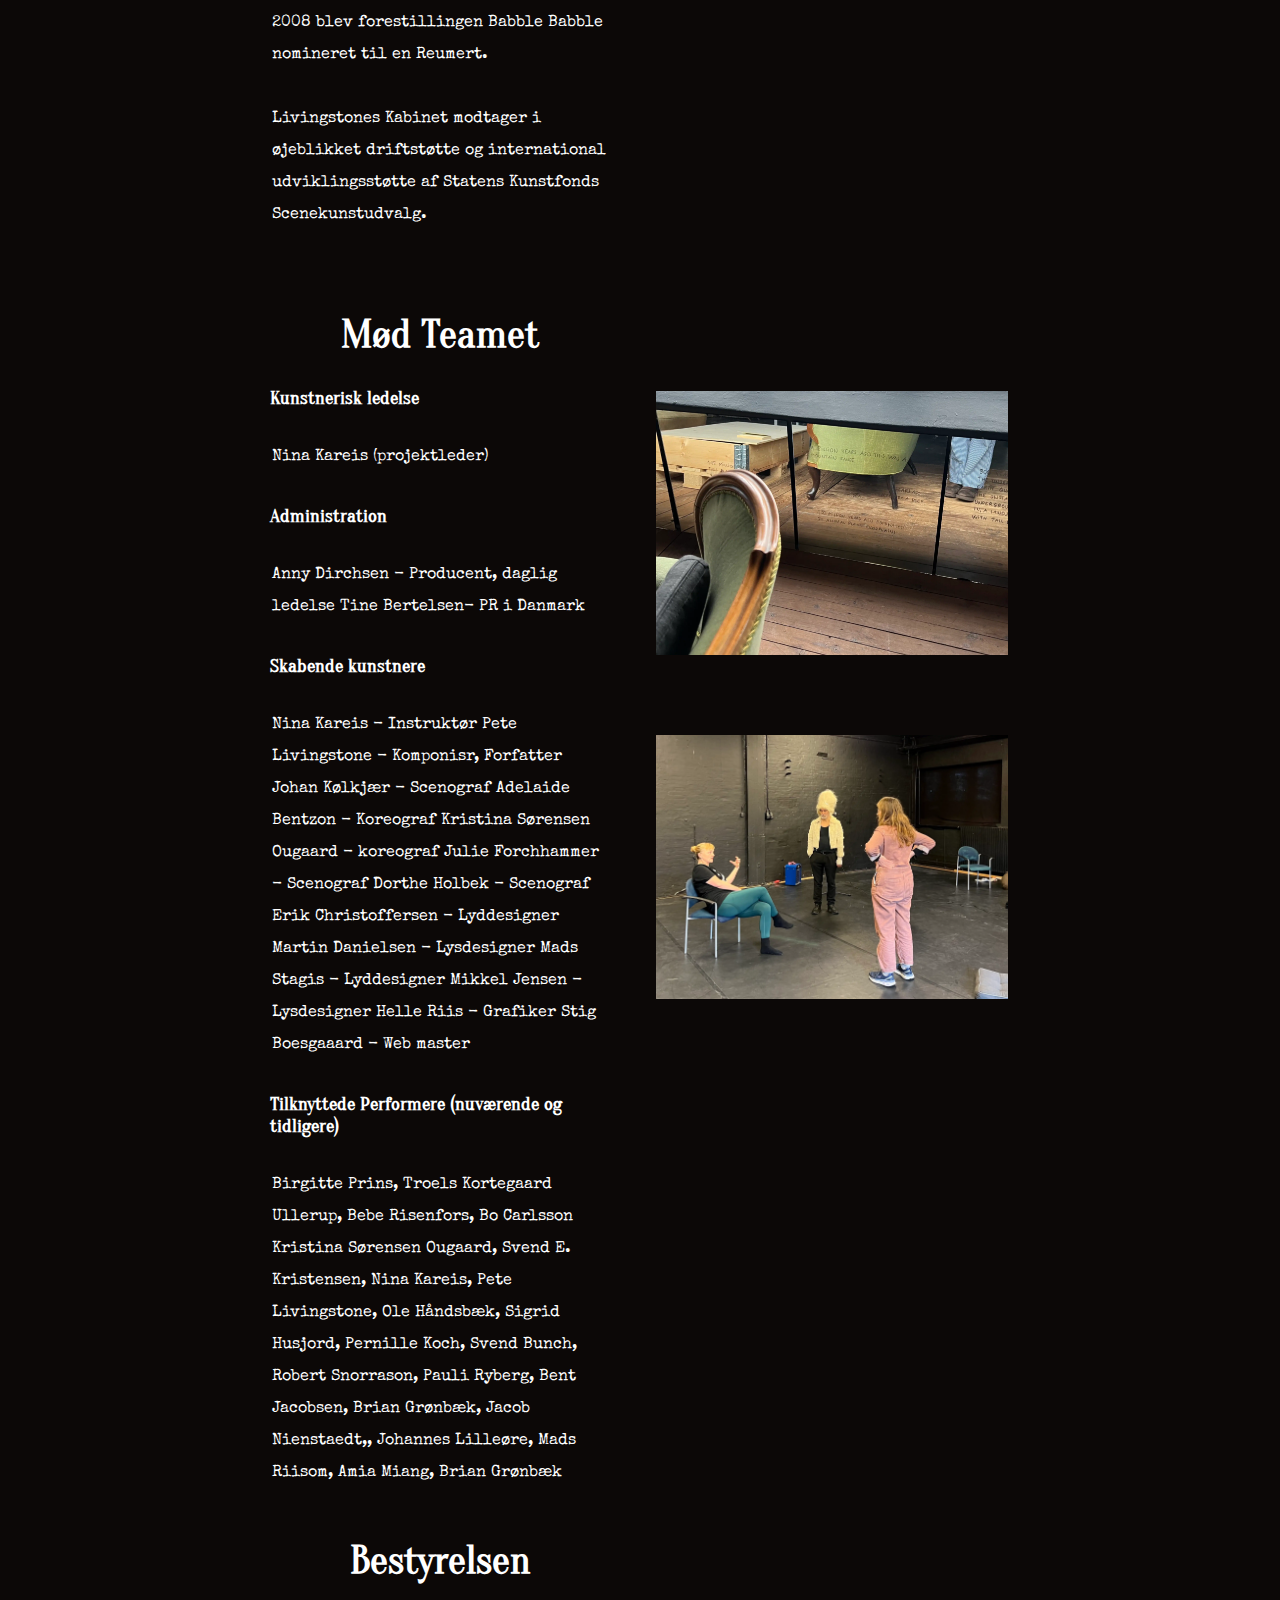
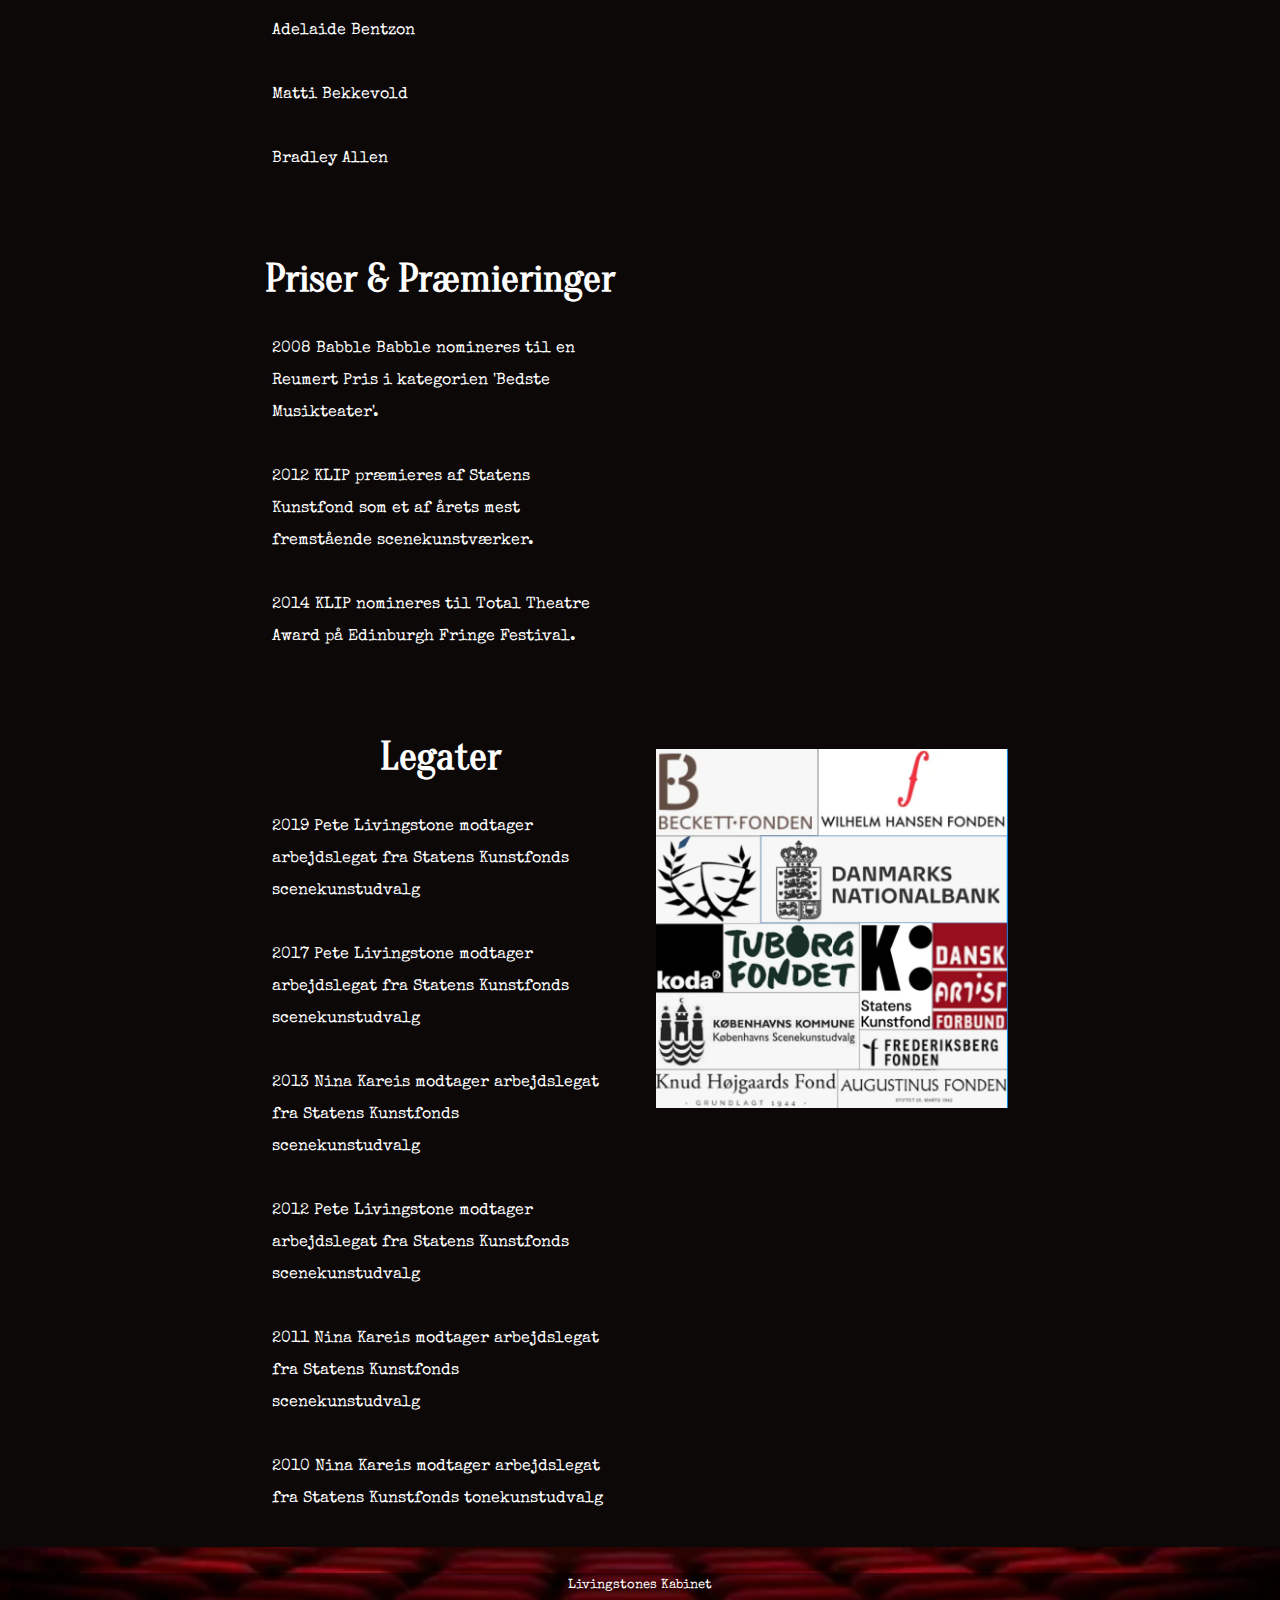
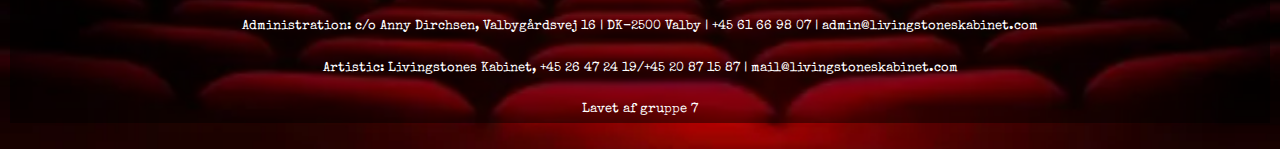
<file: om_os.html>
<!DOCTYPE html>
<html lang="da">
  <head>
    <link rel="stylesheet" href="generel.css" />
    <link rel="stylesheet" href="om_os.css" />
    <meta name="robots" content="noindex" />
    <meta charset="UTF-8" />
    <meta http-equiv="X-UA-Compatible" content="IE=edge" />
    <meta name="viewport" content="width=device-width, initial-scale=1.0" />

    <link rel="preconnect" href="https://fonts.googleapis.com" />
    <link rel="preconnect" href="https://fonts.gstatic.com" crossorigin />
    <link href="https://fonts.googleapis.com/css2?family=Special+Elite&family=Staatliches&display=swap" rel="stylesheet" />
    <link rel="preconnect" href="https://fonts.googleapis.com" />
    <link rel="preconnect" href="https://fonts.gstatic.com" crossorigin />
    <link href="https://fonts.googleapis.com/css2?family=Oranienbaum&display=swap" rel="stylesheet" />

    <title>Om os</title>
  </head>

  <body>
    <header>
      <div class="logo">
        <a class="logoimg" href="index.html"><img src="billeder/livingstones_logo.png" class="logoimg" alt="logo" /></a>
      </div>

      <nav>
        <ul>
          <li><a href="forestillinger.html">Forestillinger</a></li>
          <li><a href="kalender.html">Kalender</a></li>
          <li><a class="knapactive" href="om_os.html">Om os</a></li>
          <li><a href="arkiv.html">Arkiv</a></li>
        </ul>
      </nav>
      <div class="line"></div>
    </header>
    <main>
      <div id="billet"></div>
      <div class="om_os_grid">
        <div class="gridtext1">
          <h2>Vores Historie</h2>
          <p>
            Livingstones Kabinet blev grundlagt af instruktør Nina Kareis (Danmark) og komponist Pete Livingstone (Skotland). <br />
            <br />
            De mødtes i 1994 på Edinburgh Festivalen, hvor de optrådte sammen hver aften på den legendariske Café Graffiti, en kabaret med prominente gæsteoptrædende som f.eks. The Tiger Lillies m. fl. Efter at være flyttet til København i 1996 fortsatte de deres arbejde som freelance kunstnere i teater- og performanceforestillinger i Storbritannien, USA og Danmark. Erfaringerne fra disse projekter inspirerede dem til at samle en gruppe ligesindede kunstnere i Danmark og de begyndte de at skabe egne forestillinger hvor musik, teater, koreografi og performance blev kombineret på nye og spændende måder. Livingstones Kabinet arbejder udfra devising metoden, hvor forestillingerne udvikles 'på gulvet' i et tæt og gensidigt inspirerende samarbejde mellem alle involverede kunstnere.
          </p>
          <p>Livingstones Kabinet blev grundlagt i år 2000 og det daværende Café Teatret i Skindergade spillede en stor rolle i Livingstones Kabinets udvikling. Mange af deres første forestillinger blev da også skabt på netop dette teater og spillede på deres scener op gennem 1990'erne og i starten af det indeværende millenium.</p>
          <p>Livingstones Kabinet har altid set sig selv som et kollektiv med skiftende aktører, forfattere, komponister, koreografer, performere, dramaturger, musikere, scenografer og instruktører, der sammen skaber tværkunstnerisk scenekunst med et helt særegent og meget genkendeligt scenesprog. Deres arbejde karakteriseres af en billedrig visuel stil og en stram og koreografisk iscenesættelse, ledsaget af nyskrevet live og indspillet musik og lyddesign.</p>
          <p>Livingstones Kabinets stykker er præget af et absurd, sort-humoristisk og skævt verdenssyn - både når de er narrative og ikke-narrative i deres fortællestil. Samtidigt er der altid et gennemgående uprætentiøst og ligefremt menneskesyn, som træder tydeligt frem både i form, spillestil og iscenesættelse. For Livingstones Kabinet er det allervigtigste at scenekunst aldrig må være kedelig... Medmindre der altså er en virkelig god grund til det.</p>
          <p>Siden 2002 har kompagniet produceret og co-produceret tolv forestillinger - både i mindre og større skala.</p>
          <p>Livingstones Kabinet har desuden medvirket i forestillinger og co-produceret med andre teatre i Danmark: Det Kongelige Teater, Kaleidoskop, Bådteatret, Riddersalen og Café Teatret.</p>
          <p>I 2012 blev forestillingen KLIP præmieret af Statens Kunstfonds Scenekunstudvalg, som et af de mest spændende scenekunstværker det år . I 2008 blev forestillingen Babble Babble nomineret til en Reumert.</p>
          <p>Livingstones Kabinet modtager i øjeblikket driftstøtte og international udviklingsstøtte af Statens Kunstfonds Scenekunstudvalg.</p>
        </div>
        <div class="gridimg1">
          <img src="billeder/om_os_1.webp" alt="om os" />
          <img src="billeder/studiet.webp" alt="studiet" />
          <img src="billeder/mrlivingstone.webp" alt="pete" />
        </div>

        <div class="gridtext2">
          <h2>Mød Teamet</h2>
          <h3>Kunstnerisk ledelse</h3>
          <p>Nina Kareis (projektleder)</p>
          <h3>Administration</h3>
          <p>Anny Dirchsen - Producent, daglig ledelse Tine Bertelsen- PR i Danmark</p>
          <h3>Skabende kunstnere</h3>
          <p>Nina Kareis - Instruktør Pete Livingstone - Komponisr, Forfatter Johan Kølkjær - Scenograf Adelaide Bentzon - Koreograf Kristina Sørensen Ougaard - koreograf Julie Forchhammer - Scenograf Dorthe Holbek - Scenograf Erik Christoffersen - Lyddesigner Martin Danielsen - Lysdesigner Mads Stagis - Lyddesigner Mikkel Jensen - Lysdesigner Helle Riis - Grafiker Stig Boesgaaard - Web master</p>
          <h3>Tilknyttede Performere (nuværende og tidligere)</h3>
          <p>Birgitte Prins, Troels Kortegaard Ullerup, Bebe Risenfors, Bo Carlsson Kristina Sørensen Ougaard, Svend E. Kristensen, Nina Kareis, Pete Livingstone, Ole Håndsbæk, Sigrid Husjord, Pernille Koch, Svend Bunch, Robert Snorrason, Pauli Ryberg, Bent Jacobsen, Brian Grønbæk, Jacob Nienstaedt,, Johannes Lilleøre, Mads Riisom, Amia Miang, Brian Grønbæk</p>
          <h2>Bestyrelsen</h2>
          <p>Adelaide Bentzon</p>
          <p>Matti Bekkevold</p>
          <p>Bradley Allen</p>
        </div>
        <div class="gridimg1">
          <img src="billeder/sofaskrift.webp" alt="skrift" />
          <img src="billeder/kabinetbillede.webp" alt="process" />
        </div>
        <div class="gridtext3">
          <h2>Priser & Præmieringer</h2>
          <p>2008 Babble Babble nomineres til en Reumert Pris i kategorien 'Bedste Musikteater'.</p>
          <p>2012 KLIP præmieres af Statens Kunstfond som et af årets mest fremstående scenekunstværker.</p>
          <p>2014 KLIP nomineres til Total Theatre Award på Edinburgh Fringe Festival.</p>
        </div>
        <div class="gridtext5">
          <h2>Legater</h2>
          <p>2019 Pete Livingstone modtager arbejdslegat fra Statens Kunstfonds scenekunstudvalg</p>
          <p>2017 Pete Livingstone modtager arbejdslegat fra Statens Kunstfonds scenekunstudvalg</p>
          <p>2013 Nina Kareis modtager arbejdslegat fra Statens Kunstfonds scenekunstudvalg</p>
          <p>2012 Pete Livingstone modtager arbejdslegat fra Statens Kunstfonds scenekunstudvalg</p>
          <p>2011 Nina Kareis modtager arbejdslegat fra Statens Kunstfonds scenekunstudvalg</p>
          <p>2010 Nina Kareis modtager arbejdslegat fra Statens Kunstfonds tonekunstudvalg</p>
        </div>

        <div class="gridimgfonde">
          <img src="billeder/fonde.webp" alt="Fonde" />
        </div>
      </div>
    </main>
    <footer id="footer">
      <div class="kasse">
        <p>Livingstones Kabinet</p>
        <p>Administration: c/o Anny Dirchsen, Valbygårdsvej 16 | DK-2500 Valby | +45 61 66 98 07 | admin@livingstoneskabinet.com</p>
        <p>Artistic: Livingstones Kabinet, +45 26 47 24 19/+45 20 87 15 87 | mail@livingstoneskabinet.com</p>
        <p>Lavet af gruppe 7</p>
      </div>
    </footer>
    <script src="menu.js"></script>
  </body>
</html>
</file>
<file: generel.css>
* {
  margin: 0;
  padding: 0;
  box-sizing: border-box;
}
#footer {
  background-image: url(billeder/footerbillede.webp);
  background-position: center;
  background-repeat: no-repeat;
  background-size: 100%;
  margin-top: auto;
  margin-left: auto;
  padding: 10px;
  bottom: 0;
  width: 100%;
}

footer p {
  color: rgb(255, 255, 255);
  text-align: center;
  font-size: 0.8rem;
  margin-block: 1rem;
}
.kasse {
  background-color: rgba(0, 0, 0, 0.475);
}
.logo {
  width: 100%;
  display: grid;
  margin-top: auto;
  margin-left: auto;
  padding-bottom: 2rem;
  grid-template-columns: repeat(6, 1fr);
}
.logoimg {
  display: grid;
  grid-column: 3/5;
  margin-left: 0;
}

img {
  width: 100%;
  height: auto;
  display: block;
}

html {
  --backcolor: #0c0807;
}
#billet {
  background-image: url(billeder/aktueltbillet.webp);
  aspect-ratio: 2/1;
  width: 30%;
  background-size: cover;
  margin-left: auto;
  margin-right: auto;
}

body {
  background-image: url(billeder/curtains_bg.webp);
  background-color: var(--backcolor);
  background-repeat: no-repeat;
  background-size: 190%;
  background-position: 50% 30%;
  height: 100vh;
}

/***********farver og fonte**********/

p {
  color: white;
  margin: 10px;
  font-family: special elite;
}
nav {
  font-family: Oranienbaum;
  --less-than: 600;
  --burger-lines: #c92c24;
  --burger-border: #c92c24;
}
nav ul {
  list-style: none;
  display: flex;
  font-size: 0.8rem;
  justify-content: space-between;
  margin: 0 3rem;
  font-family: Oranienbaum;
}
li {
  font-size: 1.1rem;
}

nav a {
  color: #c92c24;
}

a {
  text-decoration: none;
}

h1 {
  color: red;
  font-size: 2.5rem;
  text-align: center;
  font-family: Oranienbaum;
}

h2 {
  color: white;
  margin: 20px;
  font-family: Oranienbaum;
  text-align: center;
  font-size: 40px;
}

h3 {
  color: white;
  margin: 30px;
  font-family: Oranienbaum;
}
a:hover {
  color: red;
  transition: 0.2s;
}
.knapactive {
  color: burlywood;
}

nav a:hover {
  color: burlywood;
  transition: 0.2s;
}

main {
  margin-top: 2.4rem;
}
@media (min-width: 800px) {
  body {
    background-size: 150rem;
  }
  h1 {
    font-size: 5rem;
  }
  nav ul {
    margin: 0 7rem;
    font-size: large;
  }
  li {
    font-size: 1.3rem;
  }
  p {
    line-height: 2;
  }
  nav {
    text-transform: uppercase;
    margin: 0 6.5rem;
    font-style: italic;
    font-weight: bold;
  }
  .line {
    display: block;
    height: 1px;
    border: 0;
    border-bottom: 1px solid;
    border-radius: 20%;
    color: lightgray;
    margin: 1rem 7em;
  }
  nav a {
    font-size: 1.5rem;
  }
}
</file>
<file: index.css>
h1 {
  text-align: center;
  color: white;
  text-transform: uppercase;
}

.lilithforside {
  padding: 1rem 4rem;
}

.indexknap {
  color: black;
  border: solid;
  border-color: #b08969;
  background-color: #d7cbc1;
  padding: 0 5rem;
  margin: 0 8rem;
  border-radius: 0.5rem;
  display: flex;
  justify-content: center;
  font-family: special elite;
}

.indexknap:hover {
  color: red;
}
.teasertext {
  text-align: center;
  margin: 0 1.2rem;
  margin-bottom: 2rem;
}

button {
  margin-top: 1rem;
}
form {
  color: red;
  padding: 0.5rem;
  border-radius: 8px;
  font-family: system-ui, -apple-system, BlinkMacSystemFont, "Segoe UI", Roboto, Oxygen, Ubuntu, Cantarell, "Open Sans", "Helvetica Neue", sans-serif;
  font-weight: 700;
}
.formgrid {
  display: grid;
  margin-bottom: 2rem;
}
.formplace {
  grid-column: 2;
}
label,
input {
  display: block;
  margin-top: 1%;
  width: 80%;
}

.gridforside {
  display: grid;

  grid-template-columns: repeat(4, 1fr);
  margin: 5rem 2rem;
  gap: 20px;
}
h2 {
  font-size: 1.5rem;
}
.gridtext {
  grid-row: 2;
  grid-column: 2/4;
}
.gridbillede {
  grid-row: 1;
  grid-column: 1/5;
  padding: 0 1rem;
}

video {
  width: 100%;
  height: auto;
  object-fit: cover;
}
.knap2 {
  color: black;
  background-color: #d7cbc1;
  border: solid;
  border-color: #b08969;
  padding: 0.3rem;
  border-radius: 8px;
  font-family: special elite;
}

label {
  font-family: special elite;
}

p {
  font-size: 0.8rem;
}

.fb {
  display: grid;
  grid-column: 6/7;
  margin-top: 0.8rem;
  margin-left: 1rem;
  width: 15px;
  height: 15px;
}
body {
  background-image: url(billeder/curtains_bg.webp);
  background-color: var(--backcolor);
  background-repeat: no-repeat;
  background-size: 190%;
  background-position: 50% 30%;
  height: 100vh;
}

.uk {
  display: grid;
  grid-column: 5/6;
  margin-top: 1rem;
  margin-left: 4rem;
  width: 15px;
  height: 15px;
}

@media (min-width: 800px) {
  .lilithforside {
    padding: 2rem 10rem;
  }
  main {
    margin-left: 2.4rem;
  }

  nav {
    text-transform: uppercase;
    margin: 0 6.5rem;
    font-style: italic;
    font-weight: bold;
  }
  .line {
    display: block;
    height: 1px;
    border: 0;
    border-bottom: 1px solid;
    border-radius: 20%;
    color: lightgray;
    margin: 1rem 7em;
  }
  .formplace {
    grid-column: 1;
    margin-left: 6.5rem;
  }

  .indexknap {
    color: black;
    background-color: #d7cbc1;
    border: solid;
    border-color: #b08969;
    font-size: 2rem;
    padding: 1rem;
    margin: 0 30rem;
    border-radius: 0.8rem;
    display: flex;
    justify-content: center;
    font-family: special elite;
  }
  .gridforside {
    display: grid;

    grid-template-columns: repeat(4, 1fr);
    margin: 5rem 7.5rem;
    gap: 20px;
  }
  label,
  input {
    display: block;
    margin-top: 1%;
    margin-bottom: 2%;
    width: 45%;
  }
  h2 {
    font-size: 2rem;
    margin-top: 3rem;
  }

  p {
    font-size: 1.2rem;
    margin-top: 2.5rem;
  }
  video {
    margin-top: 3rem;
  }
  .gridbillede {
    grid-row: 1;
    grid-column: 1/3;
  }
  .gridtext {
    grid-row: 1;
    grid-column: 3/5;
  }
  nav a {
    font-size: 1.5rem;
  }

  .fb {
    width: 37px;
  }

  .uk {
    width: 50px;
    height: 50px;
    margin-left: 14rem;
  }

  .logoimg {
    margin-left: 0.5rem;
  }
}
</file>
<file: arkiv.css>
.grid_1-1 {
  display: grid;
  grid-template-columns: 1fr;
  padding-left: 20px;
  padding-right: 20px;
  padding-top: 20px;
  padding-bottom: 20px;
  border: 3px solid rgb(93, 14, 14);
  background-image: url("billeder/væg.webp");

  margin-top: 40px;
  margin-bottom: 40px;
  margin-left: 40px;
  margin-right: 40px;
  gap: 20px;
  border-radius: 100px 20px;
}

.boks h2 {
  margin-top: 20px;
  margin-bottom: 20px;
}
#billet {
  background-image: url(billeder/arkivbillet.webp);
  width: 40%;
}

.boks {
  border: 3px solid rgb(93, 14, 14);
  border-radius: 100px 20px;
  background-color: rgba(0, 0, 0, 0.498);
  padding-left: 20px;
  padding-right: 20px;
  padding-top: 20px;
  padding-bottom: 20px;
  margin: 5px 5px 5px 5px;
}

@media (min-width: 800px) {
  .grid_1-1 {
    display: grid;
    grid-template-columns: 1fr 1fr;
    padding-left: 20px;
    padding-right: 20px;
    padding-top: 20px;
    padding-bottom: 20px;
    border: 3px solid rgb(93, 14, 14);
    background-image: url("billeder/væg.webp");
    border-radius: 100px 20px;
    margin-top: 40px;
    margin-bottom: 40px;
    margin-left: 40px;
    margin-right: 40px;
    gap: 20px;
  }
  .parent {
    display: grid;
    grid-template-columns: repeat(2, 1fr);
    grid-template-rows: repeat(3, 1fr);
    grid-column-gap: 0px;
    grid-row-gap: 0px;
    background-color: rgba(128, 128, 128, 0.15);
  }

  .div1 {
    grid-area: 1 / 1 / 3 / 2;
  }
  .div2 {
    grid-area: 1 / 2 / 3 / 3;
  }
  .div3 {
    grid-area: 3 / 1 / 4 / 3;
  }

  p h2 {
    max-width: none;
  }
}

main {
  max-width: 1000px;
  margin: 0 auto;
  margin-top: 40px;
  padding-left: 20px;
  padding-right: 20px;
  padding-top: 20px;
  padding-bottom: 20px;
}

h1 {
  color: rgb(93, 14, 14);
}

h2 {
  text-align: center;
  line-height: 2;
}

h3 {
  line-height: 2;
}

p {
  line-height: 2;
}

.order {
  order: -1;
}

img {
  margin: 5px 5px 5px 5px;
}
</file>
<file: forestillinger.css>
/*.grid {
  display: grid;
  grid-template-columns: 1fr 1fr;
  grid-column: 1/3;
  grid-row: 1/3;
} */

img {
  padding: 10px;
  margin-bottom: 0.5rem;
}

#billet {
  background-image: url(billeder/forestillingerbillet.webp);
}

.billetknap {
  background-color: #d7cbc1;
  color: black;
  border: solid;
  border-color: #b08969;
  padding: 0.3rem;
  margin: 0 5rem;
  border-radius: 8px;
  font-family: special elite;
  display: flex;
  justify-content: center;
  margin-bottom: 2rem;
}

video {
  width: 100%;
  margin-top: 5rem;
  padding: 0 2rem;
}

p {
  line-height: 2;
  text-align: center;
}

.italic {
  font-family: Brygada1918;
  font-style: italic;
  margin: 1rem;
  margin-top: 2rem;
  margin-bottom: 2rem;
}

@media (min-width: 800px) {
  .grid {
    display: grid;
    grid-template-columns: 1fr 1fr;
    grid-column: 1/3;
    grid-row: 1/3;
    padding: 0 12rem;
  }

  p {
    margin: 7rem;
    text-align: left;
  }

  .italic {
    margin: 5rem;
  }
  .col1 {
    grid-column: 2;
  }
  .col2 {
    grid-column: 1;
    grid-row: 2;
    margin-top: -6.5rem;
  }
  .col3 {
    grid-column: 1;
  }
  .col4 {
    grid-column: 2;
    margin-top: -6.5rem;
  }
}
</file>
<file: kalender.css>
/**************Farver+fonte****************/

p {
  color: white;
  margin: 30px;
  font-family: special elite;
}

h1 {
  font-family: Oranienbaum;
}

h2 {
  color: white;
  margin: 20px;
  font-family: Courier Prime;
  text-align: center;
  font-size: 40px;
}

h3 {
  color: white;
  margin: 30px;
  font-family: Courier Prime;
}

nav {
  font-family: Oranienbaum;
}

#billet {
  background-image: url(billeder/kalenderbillet.webp);
}

/************grid************/
.grid {
  display: grid;
  grid-template-columns: 1fr 1fr;
  grid-column: 1/3;
  grid-row: 1/3;
  border: 3px solid rgb(93, 14, 14);
  border-radius: 100px 20px;
}

.col {
  text-align: center;
}

/************img************/

body {
  background-position: 50% 10%;
}

@media (min-width: 800px) {
  section {
    margin: 15rem;
    margin-top: 4rem;
    margin-bottom: 4rem;
  }

  h2 {
    margin-top: 4rem;
  }
}
</file>
<file: om_os.css>
p {
  color: white;
  font-family: special elite;
  margin: 2rem;
  line-height: 2;
}

img {
  padding: 0 1rem;
  margin-bottom: 5rem;
}
#billet {
  background-image: url(billeder/omosbillet.webp);
}

@media (min-width: 800px) {
  .om_os_grid {
    display: grid;
    grid-template-columns: repeat(2, 1fr);
    grid-template-rows: repeat(3, auto);
    margin: 0 10rem;
  }

  .gridtext1 {
    grid-column: 1;
    margin-left: 5rem;
  }
  .gridtext2 {
    grid-column: 1;
    margin-left: 5rem;
  }
  .gridtext3 {
    grid-column: 1;
    grid-row: 4;
    margin-left: 5rem;
  }
  .gridtext5 {
    grid-column: 1;
    grid-row: 5;
    margin-left: 5rem;
  }

  .gridimg1 {
    grid-column: 2;
    margin: 8rem 6rem 0 0;
  }
  .gridimgfonde {
    grid-column: 2;
    grid-row: 5;
    margin: 4rem 6rem 0 0;
  }
  h2 {
    margin-top: 3rem;
  }
}
</file>
